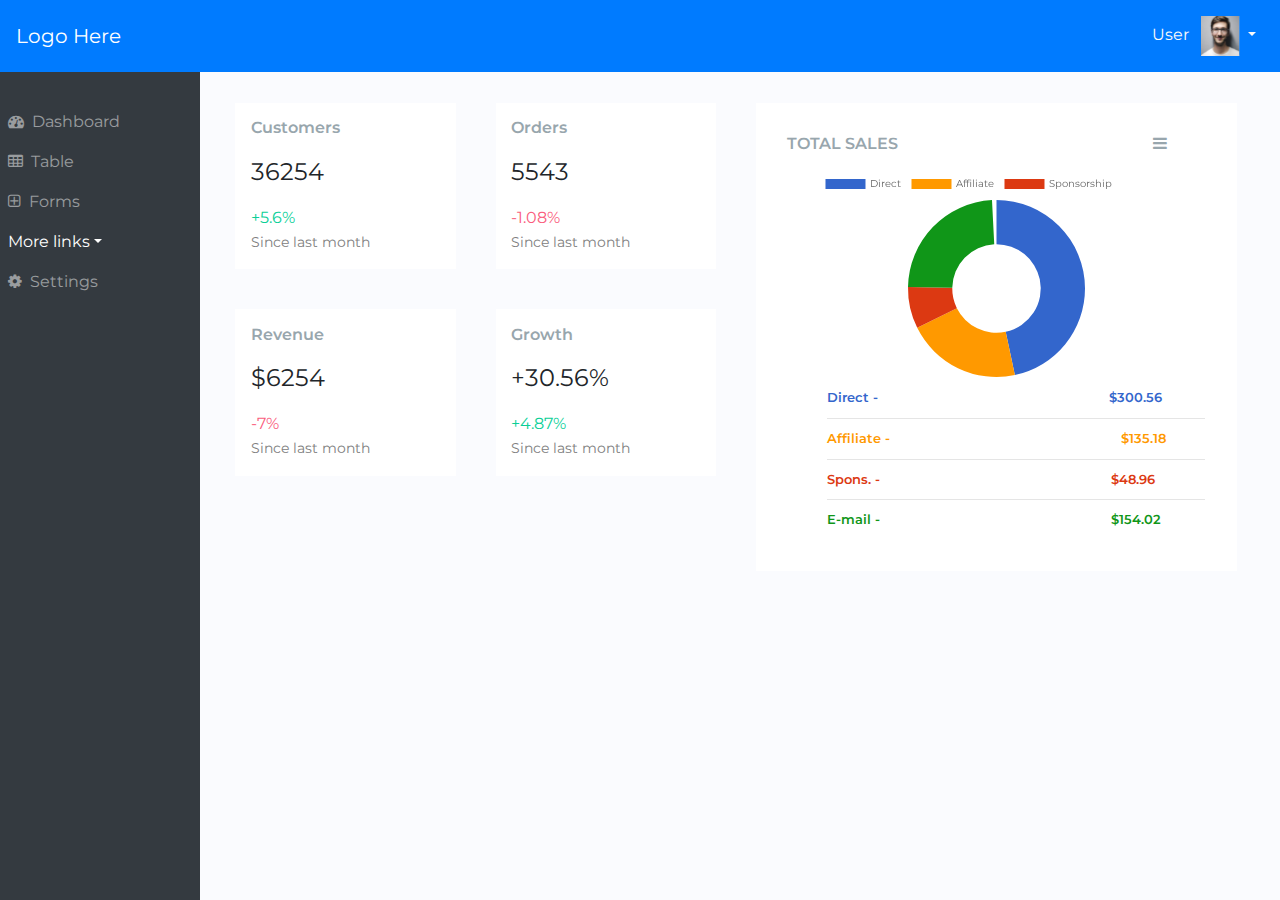
<file: index.html>
<!DOCTYPE html>
<html lang="en">
<head>
    <meta charset="UTF-8">
    <meta name="viewport" content="width=device-width, initial-scale=1.0">
    <title>Dashboard</title>
    <link href="//netdna.bootstrapcdn.com/font-awesome/4.1.0/css/font-awesome.min.css" rel="stylesheet" />
    <link rel="stylesheet" href="assets/bootstrap.css">
    
    <link rel="stylesheet" href="assets/flag-icons.css">
    <link rel="stylesheet" href="assets/custom/style.css" />
    <link rel="preconnect" href="https://fonts.gstatic.com" />
    <link href="https://fonts.googleapis.com/css2?family=Montserrat&display=swap" rel="stylesheet" />
    
    
</head>
<body>
    <nav class="navbar navbar-expand-lg navbar-dark bg-primary  fixed-top">
        <a class="navbar-brand" href="#">Logo Here</a>
        <button class="navbar-toggler" type="button" data-toggle="collapse" data-target="#navbarSupportedContent" aria-controls="navbarSupportedContent" aria-expanded="false" aria-label="Toggle navigation">
                      <span class="navbar-toggler-icon"></span>
                  </button>
      
        <div class="collapse navbar-collapse" id="navbarSupportedContent">
          <ul class="navbar-nav mr-auto flex-column vertical-nav bg-dark ">
            <li class="nav-item">
              <a class="nav-link" href="index.html"><i class="fa fa-tachometer mr-2" aria-hidden="true"></i>Dashboard  <span></span></a> 
            </li>
            <li class="nav-item">
              <a class="nav-link" href="./table.html"><i class="fa fa-table mr-2" aria-hidden="true"></i>Table   </a>
            </li>
            <li class="nav-item">
              <a class="nav-link" href="form.html"><i class="fa fa-plus-square-o mr-2" aria-hidden="true"></i>Forms </a>
            </li>
            </li>
            <li class="nav-item">
              <div class="dropdown show">
                <a class="nav-link dropdown-toggle" href="index.html" id="dropdownMenuLink" data-toggle="dropdown" aria-haspopup="true" aria-expanded="false">More links</a>
                <div class="dropdown-menu" aria-labelledby="dropdownMenuLink">
                  <a class="dropdown-item" href="#">Action</a>
                  <a class="dropdown-item" href="#">Another action</a>
                  <a class="dropdown-item" href="#">Something else here</a>
                </div>
              </div>
            </li>
            <li class="nav-item">
              <a class="nav-link" href="#"><i class="fa fa-cog mr-2" aria-hidden="true"></i>Settings </a>
            </li>
          </ul>
          <ul class="navbar-nav ml-auto">
            
          
            <li class="nav-item dropdown">
              <a class="nav-link dropdown-toggle text-light" href="#" id="navbarDropdown" role="button" data-toggle="dropdown" aria-haspopup="true" aria-expanded="false">
                              User <img src="assets/images/img.svg" class="ml-2" alt="">
                              </a>
              <div class="dropdown-menu" aria-labelledby="navbarDropdown">
                <a class="dropdown-item" href="#">Action</a>
                <div class="dropdown-divider"></div>
                <a class="dropdown-item" href="#">Log Out</a>
              </div>
            </li>
          </ul>
      
        </div>
     </nav>
      <div class="content">
        <h6 class="sub" style="color: #6c757d">Dashboard</h6>
        <div class="row">
          <div class=" col-lg-6 col-sm-12">
            <div class="row">
              <div class="col con">
                <h6 class="sub">Customers</h6>
                <p></p>
                <p></p>
                <div class="orders">36254</div>
                <p></p>
                <p></p>
                <div class="inc">+5.6%</div>
                <span class="info">Since last month</span>
              </div>
              <div class="col con">
                <h6 class="sub">Orders</h6>
                <p></p>
                <p></p>
                <div class="orders">5543</div>
                <p></p>
                <p></p>
                <div class="dec">-1.08%</div>
                <span class="info">Since last month</span>
              </div>
            </div>
            <div class="row">
              <div class="col con">
                <h6 class="sub">Revenue</h6>
                <p></p>
                <p></p>
                <div class="orders">$6254</div>
                <p></p>
                <p></p>
                <div class="dec">-7%</div>
                <span class="info">Since last month</span>
              </div>
              <div class="col con">
                <h6 class="sub">Growth</h6>
                <p></p>
                <p></p>
                <div class="orders">+30.56%</div>
                <p></p>
                <p></p>
                <div class="inc">+4.87%</div>
                <span class="info">Since last month</span>
              </div>
            </div>
          </div>
         
          <div class="col con">
            <h6 class="sub mb-3">TOTAL SALES <i class="fa fa-bars dots" aria-hidden="true"></i></h6>
            <canvas id="myChart"></canvas>            
            <p></p>
            <ul class="list">
              <li id="d">Direct - <span class="value">$300.56</span></li>
              <hr />
              <li id="a">Affiliate - <span class="value">$135.18</span></li>
              <hr />
              <li id="s">Spons. - <span class="value">$48.96</span></li>
              <hr />
              <li id="e">E-mail - <span class="value">$154.02</span></li>
            </ul>
          </div>
          
        </div>
      </div>
      <script type="text/javascript" src="assets/chart.js"></script>
      <script src="assets/jquery.js"></script>
      <script src="assets/popper.js"></script>
      <script src="assets/bootstrap.js"></script>
      <script src="assets/npm-charts.js"></script>
      <script src="assets/custom/main.js"></script>   
   </body>
</html>
</file>
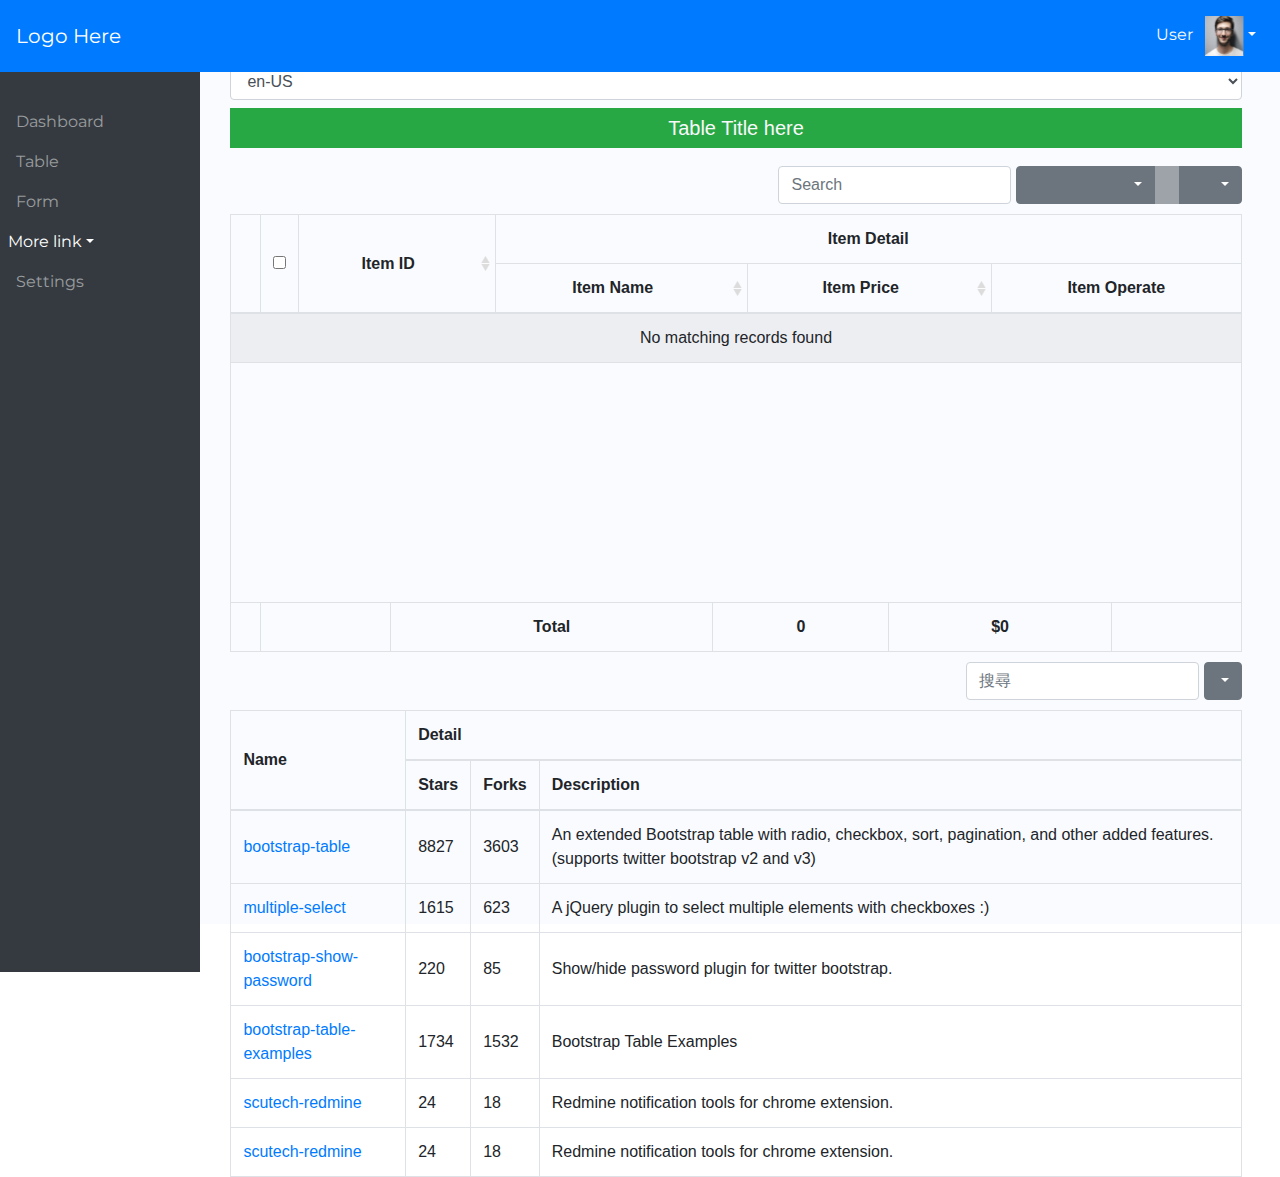
<file: table.html>
<!DOCTYPE html>
<html lang="en">
  <head>
    <meta charset="utf-8" />
    <meta name="viewport" content="width=device-width, initial-scale=1, shrink-to-fit=no" />
    <title>Data Table</title>
    <link rel="stylesheet" href="assets/bootstrap43.css" />
    <link rel="stylesheet" href="assets/flag-icons.css" />
    <link rel="stylesheet" href="assets/bootstrap-table.css" />
    <link rel="stylesheet" href="assets/bt-editable.css" />
    <link rel="stylesheet" href="assets/resizable-column.css" />
    <link rel="stylesheet" href="https://use.fontawesome.com/releases/v5.6.3/css/all.css" integrity="sha384-UHRtZLI+pbxtHCWp1t77Bi1L4ZtiqrqD80Kn4Z8NTSRyMA2Fd33n5dQ8lWUE00s/" crossorigin="anonymous" />
    <link rel="preconnect" href="https://fonts.gstatic.com" />
    <link href="https://fonts.googleapis.com/css2?family=Montserrat&display=swap" rel="stylesheet" />
    <link rel="stylesheet" href="assets/custom/table.css" />
  </head>
  <body>
    <nav class="navbar navbar-expand-lg navbar-dark bg-primary fixed-top">
      <a class="navbar-brand" href="#">Logo Here</a>
      <button class="navbar-toggler" type="button" data-toggle="collapse" data-target="#navbarSupportedContent" aria-controls="navbarSupportedContent" aria-expanded="false" aria-label="Toggle navigation">
        <span class="navbar-toggler-icon"></span>
      </button>

      <div class="collapse navbar-collapse" id="navbarSupportedContent">
        <ul class="navbar-nav mr-auto flex-column vertical-nav bg-dark">
          <li class="nav-item">
            <a class="nav-link" href="index.html"> <i class="fas fa-tachometer-alt mr-2"></i>Dashboard</a>
          </li>
          <li class="nav-item">
            <a class="nav-link" href="table.html"> <i class="fa fa-table mr-2" aria-hidden="true"></i>Table</a>
          </li>
          <li class="nav-item">
            <a class="nav-link" href="form.html"> <i class="fas fa-plus-square mr-2"></i>Form</a>
          </li>
          <li class="nav-item">
            <div class="dropdown show">
              <a class="nav-link dropdown-toggle" href="index.html" id="dropdownMenuLink" data-toggle="dropdown" aria-haspopup="true" aria-expanded="false">More link</a>
              <div class="dropdown-menu" aria-labelledby="dropdownMenuLink">
                <a class="dropdown-item" href="#">Action</a>
                <a class="dropdown-item" href="#">Another action</a>
                <a class="dropdown-item" href="#">Something else here</a>
              </div>
            </div>
          </li>
          <li class="nav-item">
            <a class="nav-link" href="#"> <i class="fa fa-cog mr-2" aria-hidden="true"></i>Settings</a>
          </li>
        </ul>
        <ul class="navbar-nav ml-auto">
          <li class="nav-item dropdown">
            <a class="nav-link dropdown-toggle text-light" href="#" id="navbarDropdown" role="button" data-toggle="dropdown" aria-haspopup="true" aria-expanded="false"> User <img src="assets/images/img.svg" alt="" class="ml-2" /></a>
            <div class="dropdown-menu" aria-labelledby="navbarDropdown">
              <a class="dropdown-item" href="#">Action</a>
              <div class="dropdown-divider"></div>
              <a class="dropdown-item" href="#">Log Out</a>
            </div>
          </li>
        </ul>
      </div>
    </nav>

    <div class="tables-content mt-4">
      <div class="select tview">
        <select class="form-control" id="locale">
          <option value="af-ZA">af-ZA</option>
          <option value="ar-SA">ar-SA</option>
          <option value="ca-ES">ca-ES</option>
          <option value="cs-CZ">cs-CZ</option>
          <option value="da-DK">da-DK</option>
          <option value="de-DE">de-DE</option>
          <option value="el-GR">el-GR</option>
          <option value="en-US" selected>en-US</option>
          <option value="es-AR">es-AR</option>
          <option value="es-CL">es-CL</option>
          <option value="es-CR">es-CR</option>
          <option value="es-ES">es-ES</option>
          <option value="es-MX">es-MX</option>
          <option value="es-NI">es-NI</option>
          <option value="es-SP">es-SP</option>
          <option value="et-EE">et-EE</option>
          <option value="eu-EU">eu-EU</option>
          <option value="fa-IR">fa-IR</option>
          <option value="fi-FI">fi-FI</option>
          <option value="fr-BE">fr-BE</option>
          <option value="fr-FR">fr-FR</option>
          <option value="he-IL">he-IL</option>
          <option value="hr-HR">hr-HR</option>
          <option value="hu-HU">hu-HU</option>
          <option value="id-ID">id-ID</option>
          <option value="it-IT">it-IT</option>
          <option value="ja-JP">ja-JP</option>
          <option value="ka-GE">ka-GE</option>
          <option value="ko-KR">ko-KR</option>
          <option value="ms-MY">ms-MY</option>
          <option value="nb-NO">nb-NO</option>
          <option value="nl-NL">nl-NL</option>
          <option value="pl-PL">pl-PL</option>
          <option value="pt-BR">pt-BR</option>
          <option value="pt-PT">pt-PT</option>
          <option value="ro-RO">ro-RO</option>
          <option value="ru-RU">ru-RU</option>
          <option value="sk-SK">sk-SK</option>
          <option value="sv-SE">sv-SE</option>
          <option value="th-TH">th-TH</option>
          <option value="tr-TR">tr-TR</option>
          <option value="uk-UA">uk-UA</option>
          <option value="ur-PK">ur-PK</option>
          <option value="uz-Latn-UZ">uz-Latn-UZ</option>
          <option value="vi-VN">vi-VN</option>
          <option value="zh-CN">zh-CN</option>
          <option value="zh-TW">zh-TW</option>
        </select>
      </div>

      <h5 class="p-2 bg-success text-light mt-2 text-center">Table Title here</h5>

      <table id="table" class="table-striped" data-toolbar="#toolbar" data-search="true" data-show-refresh="true" data-show-toggle="true" data-show-fullscreen="true" data-show-columns="true" data-show-copy-rows="true" data-show-columns-toggle-all="true" data-detail-view="true" data-show-export="true" data-editable="true" data-show-print="true" data-click-to-select="true" data-detail-formatter="detailFormatter" data-minimum-count-columns="2" data-show-pagination-switch="true" data-pagination="true" data-resizable="true" data-id-field="id" data-page-list="[10, 25, 50, 100, all]" data-show-footer="true" data-side-pagination="server" data-url="https://examples.wenzhixin.net.cn/examples/bootstrap_table/data" data-response-handler="responseHandler"></table>

      <table data-toggle="table" data-search="true" data-show-columns="true">
        <thead>
          <tr class="tr-class-1">
            <th data-field="name" rowspan="2" data-valign="middle">Name</th>
            <th colspan="3">Detail</th>
          </tr>
          <tr class="tr-class-2">
            <th data-field="star">Stars</th>
            <th data-field="forks">Forks</th>
            <th data-field="description">Description</th>
          </tr>
        </thead>
        <tbody>
          <tr id="tr-id-1" class="tr-class-1" data-title="bootstrap table" data-object='{"key": "value"}'>
            <td id="td-id-1" class="td-class-1" data-title="bootstrap table">
              <a href="https://github.com/wenzhixin/bootstrap-table" target="_blank">bootstrap-table</a>
            </td>
            <td data-value="526">8827</td>
            <td data-text="122">3603</td>
            <td data-i18n="Description">An extended Bootstrap table with radio, checkbox, sort, pagination, and other added features. (supports twitter bootstrap v2 and v3)</td>
          </tr>
          <tr id="tr-id-2" class="tr-class-2">
            <td id="td-id-2" class="td-class-2">
              <a href="https://github.com/wenzhixin/multiple-select" target="_blank">multiple-select</a>
            </td>
            <td>1615</td>
            <td>623</td>
            <td>A jQuery plugin to select multiple elements with checkboxes :)</td>
          </tr>
          <tr id="tr-id-3" class="tr-class-3">
            <td id="td-id-3" class="td-class-3">
              <a href="https://github.com/wenzhixin/bootstrap-show-password" target="_blank">bootstrap-show-password</a>
            </td>
            <td>220</td>
            <td>85</td>
            <td>Show/hide password plugin for twitter bootstrap.</td>
          </tr>
          <tr id="tr-id-4" class="tr-class-4">
            <td id="td-id-4" class="td-class-4">
              <a href="https://github.com/wenzhixin/bootstrap-table-examples" target="_blank">bootstrap-table-examples</a>
            </td>
            <td>1734</td>
            <td>1532</td>
            <td>Bootstrap Table Examples</td>
          </tr>
          <tr id="tr-id-5" class="tr-class-5">
            <td id="td-id-5" class="td-class-5">
              <a href="https://github.com/wenzhixin/scutech-redmine" target="_blank">scutech-redmine</a>
            </td>

            <td>24</td>
            <td>18</td>
            <td>Redmine notification tools for chrome extension.</td>
          </tr>
          <tr id="tr-id-5" class="tr-class-5">
            <td id="td-id-5" class="td-class-5">
              <a href="https://github.com/wenzhixin/scutech-redmine" target="_blank">scutech-redmine</a>
            </td>

            <td>24</td>
            <td>18</td>
            <td>Redmine notification tools for chrome extension.</td>
          </tr>
        </tbody>
      </table>
    </div>

    <script src="assets/jquerymin.js"></script>

    <!-- <script src="https://cdnjs.cloudflare.com/ajax/libs/jquery/3.5.1/jquery.min.js" integrity="sha512-bLT0Qm9VnAYZDflyKcBaQ2gg0hSYNQrJ8RilYldYQ1FxQYoCLtUjuuRuZo+fjqhx/qtq/1itJ0C2ejDxltZVFg==" crossorigin="anonymous"></script> -->
    <!-- <script src="https://cdnjs.cloudflare.com/ajax/libs/popper.js/1.14.7/umd/popper.min.js" integrity="sha384-UO2eT0CpHqdSJQ6hJty5KVphtPhzWj9WO1clHTMGa3JDZwrnQq4sF86dIHNDz0W1" crossorigin="anonymous"></script> -->
    <script src="assets/popper14.js"></script>
    <script src="assets/bootstrap43.js"></script>
    <!-- <script src="https://stackpath.bootstrapcdn.com/bootstrap/4.3.1/js/bootstrap.min.js" integrity="sha384-JjSmVgyd0p3pXB1rRibZUAYoIIy6OrQ6VrjIEaFf/nJGzIxFDsf4x0xIM+B07jRM" crossorigin="anonymous"></script> -->
    <script src="assets/bt-editable.js"></script>
    <!-- <script src="https://cdn.jsdelivr.net/gh/Talv/x-editable@develop/dist/bootstrap4-editable/js/bootstrap-editable.min.js"></script> -->
    <script src="assets/bt-table.js"></script>
    <script src="assets/export-table.js"></script>
    <script src="assets/table-locale.js"></script>
    <script src="assets/resizable-column.js"></script>
    <script src="assets/export-ext.js"></script>
    <script src="assets/print-ext.js"></script>
    <script src="assets/res-ext.js"></script>
    <script src="assets/edit-ext.js"></script>
    <script src="assets/copy-ext.js"></script>
    <!-- <script src="https://unpkg.com/bootstrap-table@1.18.1/dist/bootstrap-table.min.js"></script> -->
    <!-- <script src="https://unpkg.com/tableexport.jquery.plugin/tableExport.min.js"></script> -->
    <!-- <script src="https://unpkg.com/bootstrap-table@1.18.1/dist/bootstrap-table.min.js"></script> -->
    <!-- <script src="https://unpkg.com/bootstrap-table@1.18.1/dist/bootstrap-table-locale-all.min.js"></script> -->
    <!-- <script src="https://unpkg.com/jquery-resizable-columns@0.2.3/dist/jquery.resizableColumns.min.js"></script> -->
    <!-- <script src="https://unpkg.com/bootstrap-table@1.18.1/dist/extensions/export/bootstrap-table-export.min.js"></script> -->
    <!-- <script src="https://unpkg.com/bootstrap-table@1.18.1/dist/extensions/print/bootstrap-table-print.min.js"></script> -->
    <!-- <script src="https://unpkg.com/bootstrap-table@1.18.1/dist/extensions/resizable/bootstrap-table-resizable.min.js"></script> -->
    <!-- <script src="https://unpkg.com/bootstrap-table@1.15.4/dist/extensions/editable/bootstrap-table-editable.min.js"></script> -->
    <!-- <script src="https://unpkg.com/bootstrap-table@1.18.1/dist/extensions/copy-rows/bootstrap-table-copy-rows.min.js"></script> -->
    <script src="assets/custom/table.js"></script>
  </body>
</html>
</file>
<file: assets/flag-icons.css>
.flag-icon-background {
  background-size: contain;
  background-position: 50%;
  background-repeat: no-repeat;
}
.flag-icon {
  background-size: contain;
  background-position: 50%;
  background-repeat: no-repeat;
  position: relative;
  display: inline-block;
  width: 1.33333333em;
  line-height: 1em;
}
.flag-icon:before {
  content: "\00a0";
}
.flag-icon.flag-icon-squared {
  width: 1em;
}
.flag-icon-ad {
  background-image: url(../flags/4x3/ad.svg);
}
.flag-icon-ad.flag-icon-squared {
  background-image: url(../flags/1x1/ad.svg);
}
.flag-icon-ae {
  background-image: url(../flags/4x3/ae.svg);
}
.flag-icon-ae.flag-icon-squared {
  background-image: url(../flags/1x1/ae.svg);
}
.flag-icon-af {
  background-image: url(../flags/4x3/af.svg);
}
.flag-icon-af.flag-icon-squared {
  background-image: url(../flags/1x1/af.svg);
}
.flag-icon-ag {
  background-image: url(../flags/4x3/ag.svg);
}
.flag-icon-ag.flag-icon-squared {
  background-image: url(../flags/1x1/ag.svg);
}
.flag-icon-ai {
  background-image: url(../flags/4x3/ai.svg);
}
.flag-icon-ai.flag-icon-squared {
  background-image: url(../flags/1x1/ai.svg);
}
.flag-icon-al {
  background-image: url(../flags/4x3/al.svg);
}
.flag-icon-al.flag-icon-squared {
  background-image: url(../flags/1x1/al.svg);
}
.flag-icon-am {
  background-image: url(../flags/4x3/am.svg);
}
.flag-icon-am.flag-icon-squared {
  background-image: url(../flags/1x1/am.svg);
}
.flag-icon-ao {
  background-image: url(../flags/4x3/ao.svg);
}
.flag-icon-ao.flag-icon-squared {
  background-image: url(../flags/1x1/ao.svg);
}
.flag-icon-aq {
  background-image: url(../flags/4x3/aq.svg);
}
.flag-icon-aq.flag-icon-squared {
  background-image: url(../flags/1x1/aq.svg);
}
.flag-icon-ar {
  background-image: url(../flags/4x3/ar.svg);
}
.flag-icon-ar.flag-icon-squared {
  background-image: url(../flags/1x1/ar.svg);
}
.flag-icon-as {
  background-image: url(../flags/4x3/as.svg);
}
.flag-icon-as.flag-icon-squared {
  background-image: url(../flags/1x1/as.svg);
}
.flag-icon-at {
  background-image: url(../flags/4x3/at.svg);
}
.flag-icon-at.flag-icon-squared {
  background-image: url(../flags/1x1/at.svg);
}
.flag-icon-au {
  background-image: url(../flags/4x3/au.svg);
}
.flag-icon-au.flag-icon-squared {
  background-image: url(../flags/1x1/au.svg);
}
.flag-icon-aw {
  background-image: url(../flags/4x3/aw.svg);
}
.flag-icon-aw.flag-icon-squared {
  background-image: url(../flags/1x1/aw.svg);
}
.flag-icon-ax {
  background-image: url(../flags/4x3/ax.svg);
}
.flag-icon-ax.flag-icon-squared {
  background-image: url(../flags/1x1/ax.svg);
}
.flag-icon-az {
  background-image: url(../flags/4x3/az.svg);
}
.flag-icon-az.flag-icon-squared {
  background-image: url(../flags/1x1/az.svg);
}
.flag-icon-ba {
  background-image: url(../flags/4x3/ba.svg);
}
.flag-icon-ba.flag-icon-squared {
  background-image: url(../flags/1x1/ba.svg);
}
.flag-icon-bb {
  background-image: url(../flags/4x3/bb.svg);
}
.flag-icon-bb.flag-icon-squared {
  background-image: url(../flags/1x1/bb.svg);
}
.flag-icon-bd {
  background-image: url(../flags/4x3/bd.svg);
}
.flag-icon-bd.flag-icon-squared {
  background-image: url(../flags/1x1/bd.svg);
}
.flag-icon-be {
  background-image: url(../flags/4x3/be.svg);
}
.flag-icon-be.flag-icon-squared {
  background-image: url(../flags/1x1/be.svg);
}
.flag-icon-bf {
  background-image: url(../flags/4x3/bf.svg);
}
.flag-icon-bf.flag-icon-squared {
  background-image: url(../flags/1x1/bf.svg);
}
.flag-icon-bg {
  background-image: url(../flags/4x3/bg.svg);
}
.flag-icon-bg.flag-icon-squared {
  background-image: url(../flags/1x1/bg.svg);
}
.flag-icon-bh {
  background-image: url(../flags/4x3/bh.svg);
}
.flag-icon-bh.flag-icon-squared {
  background-image: url(../flags/1x1/bh.svg);
}
.flag-icon-bi {
  background-image: url(../flags/4x3/bi.svg);
}
.flag-icon-bi.flag-icon-squared {
  background-image: url(../flags/1x1/bi.svg);
}
.flag-icon-bj {
  background-image: url(../flags/4x3/bj.svg);
}
.flag-icon-bj.flag-icon-squared {
  background-image: url(../flags/1x1/bj.svg);
}
.flag-icon-bl {
  background-image: url(../flags/4x3/bl.svg);
}
.flag-icon-bl.flag-icon-squared {
  background-image: url(../flags/1x1/bl.svg);
}
.flag-icon-bm {
  background-image: url(../flags/4x3/bm.svg);
}
.flag-icon-bm.flag-icon-squared {
  background-image: url(../flags/1x1/bm.svg);
}
.flag-icon-bn {
  background-image: url(../flags/4x3/bn.svg);
}
.flag-icon-bn.flag-icon-squared {
  background-image: url(../flags/1x1/bn.svg);
}
.flag-icon-bo {
  background-image: url(../flags/4x3/bo.svg);
}
.flag-icon-bo.flag-icon-squared {
  background-image: url(../flags/1x1/bo.svg);
}
.flag-icon-bq {
  background-image: url(../flags/4x3/bq.svg);
}
.flag-icon-bq.flag-icon-squared {
  background-image: url(../flags/1x1/bq.svg);
}
.flag-icon-br {
  background-image: url(../flags/4x3/br.svg);
}
.flag-icon-br.flag-icon-squared {
  background-image: url(../flags/1x1/br.svg);
}
.flag-icon-bs {
  background-image: url(../flags/4x3/bs.svg);
}
.flag-icon-bs.flag-icon-squared {
  background-image: url(../flags/1x1/bs.svg);
}
.flag-icon-bt {
  background-image: url(../flags/4x3/bt.svg);
}
.flag-icon-bt.flag-icon-squared {
  background-image: url(../flags/1x1/bt.svg);
}
.flag-icon-bv {
  background-image: url(../flags/4x3/bv.svg);
}
.flag-icon-bv.flag-icon-squared {
  background-image: url(../flags/1x1/bv.svg);
}
.flag-icon-bw {
  background-image: url(../flags/4x3/bw.svg);
}
.flag-icon-bw.flag-icon-squared {
  background-image: url(../flags/1x1/bw.svg);
}
.flag-icon-by {
  background-image: url(../flags/4x3/by.svg);
}
.flag-icon-by.flag-icon-squared {
  background-image: url(../flags/1x1/by.svg);
}
.flag-icon-bz {
  background-image: url(../flags/4x3/bz.svg);
}
.flag-icon-bz.flag-icon-squared {
  background-image: url(../flags/1x1/bz.svg);
}
.flag-icon-ca {
  background-image: url(../flags/4x3/ca.svg);
}
.flag-icon-ca.flag-icon-squared {
  background-image: url(../flags/1x1/ca.svg);
}
.flag-icon-cc {
  background-image: url(../flags/4x3/cc.svg);
}
.flag-icon-cc.flag-icon-squared {
  background-image: url(../flags/1x1/cc.svg);
}
.flag-icon-cd {
  background-image: url(../flags/4x3/cd.svg);
}
.flag-icon-cd.flag-icon-squared {
  background-image: url(../flags/1x1/cd.svg);
}
.flag-icon-cf {
  background-image: url(../flags/4x3/cf.svg);
}
.flag-icon-cf.flag-icon-squared {
  background-image: url(../flags/1x1/cf.svg);
}
.flag-icon-cg {
  background-image: url(../flags/4x3/cg.svg);
}
.flag-icon-cg.flag-icon-squared {
  background-image: url(../flags/1x1/cg.svg);
}
.flag-icon-ch {
  background-image: url(../flags/4x3/ch.svg);
}
.flag-icon-ch.flag-icon-squared {
  background-image: url(../flags/1x1/ch.svg);
}
.flag-icon-ci {
  background-image: url(../flags/4x3/ci.svg);
}
.flag-icon-ci.flag-icon-squared {
  background-image: url(../flags/1x1/ci.svg);
}
.flag-icon-ck {
  background-image: url(../flags/4x3/ck.svg);
}
.flag-icon-ck.flag-icon-squared {
  background-image: url(../flags/1x1/ck.svg);
}
.flag-icon-cl {
  background-image: url(../flags/4x3/cl.svg);
}
.flag-icon-cl.flag-icon-squared {
  background-image: url(../flags/1x1/cl.svg);
}
.flag-icon-cm {
  background-image: url(../flags/4x3/cm.svg);
}
.flag-icon-cm.flag-icon-squared {
  background-image: url(../flags/1x1/cm.svg);
}
.flag-icon-cn {
  background-image: url(../flags/4x3/cn.svg);
}
.flag-icon-cn.flag-icon-squared {
  background-image: url(../flags/1x1/cn.svg);
}
.flag-icon-co {
  background-image: url(../flags/4x3/co.svg);
}
.flag-icon-co.flag-icon-squared {
  background-image: url(../flags/1x1/co.svg);
}
.flag-icon-cr {
  background-image: url(../flags/4x3/cr.svg);
}
.flag-icon-cr.flag-icon-squared {
  background-image: url(../flags/1x1/cr.svg);
}
.flag-icon-cu {
  background-image: url(../flags/4x3/cu.svg);
}
.flag-icon-cu.flag-icon-squared {
  background-image: url(../flags/1x1/cu.svg);
}
.flag-icon-cv {
  background-image: url(../flags/4x3/cv.svg);
}
.flag-icon-cv.flag-icon-squared {
  background-image: url(../flags/1x1/cv.svg);
}
.flag-icon-cw {
  background-image: url(../flags/4x3/cw.svg);
}
.flag-icon-cw.flag-icon-squared {
  background-image: url(../flags/1x1/cw.svg);
}
.flag-icon-cx {
  background-image: url(../flags/4x3/cx.svg);
}
.flag-icon-cx.flag-icon-squared {
  background-image: url(../flags/1x1/cx.svg);
}
.flag-icon-cy {
  background-image: url(../flags/4x3/cy.svg);
}
.flag-icon-cy.flag-icon-squared {
  background-image: url(../flags/1x1/cy.svg);
}
.flag-icon-cz {
  background-image: url(../flags/4x3/cz.svg);
}
.flag-icon-cz.flag-icon-squared {
  background-image: url(../flags/1x1/cz.svg);
}
.flag-icon-de {
  background-image: url(../flags/4x3/de.svg);
}
.flag-icon-de.flag-icon-squared {
  background-image: url(../flags/1x1/de.svg);
}
.flag-icon-dj {
  background-image: url(../flags/4x3/dj.svg);
}
.flag-icon-dj.flag-icon-squared {
  background-image: url(../flags/1x1/dj.svg);
}
.flag-icon-dk {
  background-image: url(../flags/4x3/dk.svg);
}
.flag-icon-dk.flag-icon-squared {
  background-image: url(../flags/1x1/dk.svg);
}
.flag-icon-dm {
  background-image: url(../flags/4x3/dm.svg);
}
.flag-icon-dm.flag-icon-squared {
  background-image: url(../flags/1x1/dm.svg);
}
.flag-icon-do {
  background-image: url(../flags/4x3/do.svg);
}
.flag-icon-do.flag-icon-squared {
  background-image: url(../flags/1x1/do.svg);
}
.flag-icon-dz {
  background-image: url(../flags/4x3/dz.svg);
}
.flag-icon-dz.flag-icon-squared {
  background-image: url(../flags/1x1/dz.svg);
}
.flag-icon-ec {
  background-image: url(../flags/4x3/ec.svg);
}
.flag-icon-ec.flag-icon-squared {
  background-image: url(../flags/1x1/ec.svg);
}
.flag-icon-ee {
  background-image: url(../flags/4x3/ee.svg);
}
.flag-icon-ee.flag-icon-squared {
  background-image: url(../flags/1x1/ee.svg);
}
.flag-icon-eg {
  background-image: url(../flags/4x3/eg.svg);
}
.flag-icon-eg.flag-icon-squared {
  background-image: url(../flags/1x1/eg.svg);
}
.flag-icon-eh {
  background-image: url(../flags/4x3/eh.svg);
}
.flag-icon-eh.flag-icon-squared {
  background-image: url(../flags/1x1/eh.svg);
}
.flag-icon-er {
  background-image: url(../flags/4x3/er.svg);
}
.flag-icon-er.flag-icon-squared {
  background-image: url(../flags/1x1/er.svg);
}
.flag-icon-es {
  background-image: url(../flags/4x3/es.svg);
}
.flag-icon-es.flag-icon-squared {
  background-image: url(../flags/1x1/es.svg);
}
.flag-icon-et {
  background-image: url(../flags/4x3/et.svg);
}
.flag-icon-et.flag-icon-squared {
  background-image: url(../flags/1x1/et.svg);
}
.flag-icon-fi {
  background-image: url(../flags/4x3/fi.svg);
}
.flag-icon-fi.flag-icon-squared {
  background-image: url(../flags/1x1/fi.svg);
}
.flag-icon-fj {
  background-image: url(../flags/4x3/fj.svg);
}
.flag-icon-fj.flag-icon-squared {
  background-image: url(../flags/1x1/fj.svg);
}
.flag-icon-fk {
  background-image: url(../flags/4x3/fk.svg);
}
.flag-icon-fk.flag-icon-squared {
  background-image: url(../flags/1x1/fk.svg);
}
.flag-icon-fm {
  background-image: url(../flags/4x3/fm.svg);
}
.flag-icon-fm.flag-icon-squared {
  background-image: url(../flags/1x1/fm.svg);
}
.flag-icon-fo {
  background-image: url(../flags/4x3/fo.svg);
}
.flag-icon-fo.flag-icon-squared {
  background-image: url(../flags/1x1/fo.svg);
}
.flag-icon-fr {
  background-image: url(../flags/4x3/fr.svg);
}
.flag-icon-fr.flag-icon-squared {
  background-image: url(../flags/1x1/fr.svg);
}
.flag-icon-ga {
  background-image: url(../flags/4x3/ga.svg);
}
.flag-icon-ga.flag-icon-squared {
  background-image: url(../flags/1x1/ga.svg);
}
.flag-icon-gb {
  background-image: url(../flags/4x3/gb.svg);
}
.flag-icon-gb.flag-icon-squared {
  background-image: url(../flags/1x1/gb.svg);
}
.flag-icon-gd {
  background-image: url(../flags/4x3/gd.svg);
}
.flag-icon-gd.flag-icon-squared {
  background-image: url(../flags/1x1/gd.svg);
}
.flag-icon-ge {
  background-image: url(../flags/4x3/ge.svg);
}
.flag-icon-ge.flag-icon-squared {
  background-image: url(../flags/1x1/ge.svg);
}
.flag-icon-gf {
  background-image: url(../flags/4x3/gf.svg);
}
.flag-icon-gf.flag-icon-squared {
  background-image: url(../flags/1x1/gf.svg);
}
.flag-icon-gg {
  background-image: url(../flags/4x3/gg.svg);
}
.flag-icon-gg.flag-icon-squared {
  background-image: url(../flags/1x1/gg.svg);
}
.flag-icon-gh {
  background-image: url(../flags/4x3/gh.svg);
}
.flag-icon-gh.flag-icon-squared {
  background-image: url(../flags/1x1/gh.svg);
}
.flag-icon-gi {
  background-image: url(../flags/4x3/gi.svg);
}
.flag-icon-gi.flag-icon-squared {
  background-image: url(../flags/1x1/gi.svg);
}
.flag-icon-gl {
  background-image: url(../flags/4x3/gl.svg);
}
.flag-icon-gl.flag-icon-squared {
  background-image: url(../flags/1x1/gl.svg);
}
.flag-icon-gm {
  background-image: url(../flags/4x3/gm.svg);
}
.flag-icon-gm.flag-icon-squared {
  background-image: url(../flags/1x1/gm.svg);
}
.flag-icon-gn {
  background-image: url(../flags/4x3/gn.svg);
}
.flag-icon-gn.flag-icon-squared {
  background-image: url(../flags/1x1/gn.svg);
}
.flag-icon-gp {
  background-image: url(../flags/4x3/gp.svg);
}
.flag-icon-gp.flag-icon-squared {
  background-image: url(../flags/1x1/gp.svg);
}
.flag-icon-gq {
  background-image: url(../flags/4x3/gq.svg);
}
.flag-icon-gq.flag-icon-squared {
  background-image: url(../flags/1x1/gq.svg);
}
.flag-icon-gr {
  background-image: url(../flags/4x3/gr.svg);
}
.flag-icon-gr.flag-icon-squared {
  background-image: url(../flags/1x1/gr.svg);
}
.flag-icon-gs {
  background-image: url(../flags/4x3/gs.svg);
}
.flag-icon-gs.flag-icon-squared {
  background-image: url(../flags/1x1/gs.svg);
}
.flag-icon-gt {
  background-image: url(../flags/4x3/gt.svg);
}
.flag-icon-gt.flag-icon-squared {
  background-image: url(../flags/1x1/gt.svg);
}
.flag-icon-gu {
  background-image: url(../flags/4x3/gu.svg);
}
.flag-icon-gu.flag-icon-squared {
  background-image: url(../flags/1x1/gu.svg);
}
.flag-icon-gw {
  background-image: url(../flags/4x3/gw.svg);
}
.flag-icon-gw.flag-icon-squared {
  background-image: url(../flags/1x1/gw.svg);
}
.flag-icon-gy {
  background-image: url(../flags/4x3/gy.svg);
}
.flag-icon-gy.flag-icon-squared {
  background-image: url(../flags/1x1/gy.svg);
}
.flag-icon-hk {
  background-image: url(../flags/4x3/hk.svg);
}
.flag-icon-hk.flag-icon-squared {
  background-image: url(../flags/1x1/hk.svg);
}
.flag-icon-hm {
  background-image: url(../flags/4x3/hm.svg);
}
.flag-icon-hm.flag-icon-squared {
  background-image: url(../flags/1x1/hm.svg);
}
.flag-icon-hn {
  background-image: url(../flags/4x3/hn.svg);
}
.flag-icon-hn.flag-icon-squared {
  background-image: url(../flags/1x1/hn.svg);
}
.flag-icon-hr {
  background-image: url(../flags/4x3/hr.svg);
}
.flag-icon-hr.flag-icon-squared {
  background-image: url(../flags/1x1/hr.svg);
}
.flag-icon-ht {
  background-image: url(../flags/4x3/ht.svg);
}
.flag-icon-ht.flag-icon-squared {
  background-image: url(../flags/1x1/ht.svg);
}
.flag-icon-hu {
  background-image: url(../flags/4x3/hu.svg);
}
.flag-icon-hu.flag-icon-squared {
  background-image: url(../flags/1x1/hu.svg);
}
.flag-icon-id {
  background-image: url(../flags/4x3/id.svg);
}
.flag-icon-id.flag-icon-squared {
  background-image: url(../flags/1x1/id.svg);
}
.flag-icon-ie {
  background-image: url(../flags/4x3/ie.svg);
}
.flag-icon-ie.flag-icon-squared {
  background-image: url(../flags/1x1/ie.svg);
}
.flag-icon-il {
  background-image: url(../flags/4x3/il.svg);
}
.flag-icon-il.flag-icon-squared {
  background-image: url(../flags/1x1/il.svg);
}
.flag-icon-im {
  background-image: url(../flags/4x3/im.svg);
}
.flag-icon-im.flag-icon-squared {
  background-image: url(../flags/1x1/im.svg);
}
.flag-icon-in {
  background-image: url(../flags/4x3/in.svg);
}
.flag-icon-in.flag-icon-squared {
  background-image: url(../flags/1x1/in.svg);
}
.flag-icon-io {
  background-image: url(../flags/4x3/io.svg);
}
.flag-icon-io.flag-icon-squared {
  background-image: url(../flags/1x1/io.svg);
}
.flag-icon-iq {
  background-image: url(../flags/4x3/iq.svg);
}
.flag-icon-iq.flag-icon-squared {
  background-image: url(../flags/1x1/iq.svg);
}
.flag-icon-ir {
  background-image: url(../flags/4x3/ir.svg);
}
.flag-icon-ir.flag-icon-squared {
  background-image: url(../flags/1x1/ir.svg);
}
.flag-icon-is {
  background-image: url(../flags/4x3/is.svg);
}
.flag-icon-is.flag-icon-squared {
  background-image: url(../flags/1x1/is.svg);
}
.flag-icon-it {
  background-image: url(../flags/4x3/it.svg);
}
.flag-icon-it.flag-icon-squared {
  background-image: url(../flags/1x1/it.svg);
}
.flag-icon-je {
  background-image: url(../flags/4x3/je.svg);
}
.flag-icon-je.flag-icon-squared {
  background-image: url(../flags/1x1/je.svg);
}
.flag-icon-jm {
  background-image: url(../flags/4x3/jm.svg);
}
.flag-icon-jm.flag-icon-squared {
  background-image: url(../flags/1x1/jm.svg);
}
.flag-icon-jo {
  background-image: url(../flags/4x3/jo.svg);
}
.flag-icon-jo.flag-icon-squared {
  background-image: url(../flags/1x1/jo.svg);
}
.flag-icon-jp {
  background-image: url(../flags/4x3/jp.svg);
}
.flag-icon-jp.flag-icon-squared {
  background-image: url(../flags/1x1/jp.svg);
}
.flag-icon-ke {
  background-image: url(../flags/4x3/ke.svg);
}
.flag-icon-ke.flag-icon-squared {
  background-image: url(../flags/1x1/ke.svg);
}
.flag-icon-kg {
  background-image: url(../flags/4x3/kg.svg);
}
.flag-icon-kg.flag-icon-squared {
  background-image: url(../flags/1x1/kg.svg);
}
.flag-icon-kh {
  background-image: url(../flags/4x3/kh.svg);
}
.flag-icon-kh.flag-icon-squared {
  background-image: url(../flags/1x1/kh.svg);
}
.flag-icon-ki {
  background-image: url(../flags/4x3/ki.svg);
}
.flag-icon-ki.flag-icon-squared {
  background-image: url(../flags/1x1/ki.svg);
}
.flag-icon-km {
  background-image: url(../flags/4x3/km.svg);
}
.flag-icon-km.flag-icon-squared {
  background-image: url(../flags/1x1/km.svg);
}
.flag-icon-kn {
  background-image: url(../flags/4x3/kn.svg);
}
.flag-icon-kn.flag-icon-squared {
  background-image: url(../flags/1x1/kn.svg);
}
.flag-icon-kp {
  background-image: url(../flags/4x3/kp.svg);
}
.flag-icon-kp.flag-icon-squared {
  background-image: url(../flags/1x1/kp.svg);
}
.flag-icon-kr {
  background-image: url(../flags/4x3/kr.svg);
}
.flag-icon-kr.flag-icon-squared {
  background-image: url(../flags/1x1/kr.svg);
}
.flag-icon-kw {
  background-image: url(../flags/4x3/kw.svg);
}
.flag-icon-kw.flag-icon-squared {
  background-image: url(../flags/1x1/kw.svg);
}
.flag-icon-ky {
  background-image: url(../flags/4x3/ky.svg);
}
.flag-icon-ky.flag-icon-squared {
  background-image: url(../flags/1x1/ky.svg);
}
.flag-icon-kz {
  background-image: url(../flags/4x3/kz.svg);
}
.flag-icon-kz.flag-icon-squared {
  background-image: url(../flags/1x1/kz.svg);
}
.flag-icon-la {
  background-image: url(../flags/4x3/la.svg);
}
.flag-icon-la.flag-icon-squared {
  background-image: url(../flags/1x1/la.svg);
}
.flag-icon-lb {
  background-image: url(../flags/4x3/lb.svg);
}
.flag-icon-lb.flag-icon-squared {
  background-image: url(../flags/1x1/lb.svg);
}
.flag-icon-lc {
  background-image: url(../flags/4x3/lc.svg);
}
.flag-icon-lc.flag-icon-squared {
  background-image: url(../flags/1x1/lc.svg);
}
.flag-icon-li {
  background-image: url(../flags/4x3/li.svg);
}
.flag-icon-li.flag-icon-squared {
  background-image: url(../flags/1x1/li.svg);
}
.flag-icon-lk {
  background-image: url(../flags/4x3/lk.svg);
}
.flag-icon-lk.flag-icon-squared {
  background-image: url(../flags/1x1/lk.svg);
}
.flag-icon-lr {
  background-image: url(../flags/4x3/lr.svg);
}
.flag-icon-lr.flag-icon-squared {
  background-image: url(../flags/1x1/lr.svg);
}
.flag-icon-ls {
  background-image: url(../flags/4x3/ls.svg);
}
.flag-icon-ls.flag-icon-squared {
  background-image: url(../flags/1x1/ls.svg);
}
.flag-icon-lt {
  background-image: url(../flags/4x3/lt.svg);
}
.flag-icon-lt.flag-icon-squared {
  background-image: url(../flags/1x1/lt.svg);
}
.flag-icon-lu {
  background-image: url(../flags/4x3/lu.svg);
}
.flag-icon-lu.flag-icon-squared {
  background-image: url(../flags/1x1/lu.svg);
}
.flag-icon-lv {
  background-image: url(../flags/4x3/lv.svg);
}
.flag-icon-lv.flag-icon-squared {
  background-image: url(../flags/1x1/lv.svg);
}
.flag-icon-ly {
  background-image: url(../flags/4x3/ly.svg);
}
.flag-icon-ly.flag-icon-squared {
  background-image: url(../flags/1x1/ly.svg);
}
.flag-icon-ma {
  background-image: url(../flags/4x3/ma.svg);
}
.flag-icon-ma.flag-icon-squared {
  background-image: url(../flags/1x1/ma.svg);
}
.flag-icon-mc {
  background-image: url(../flags/4x3/mc.svg);
}
.flag-icon-mc.flag-icon-squared {
  background-image: url(../flags/1x1/mc.svg);
}
.flag-icon-md {
  background-image: url(../flags/4x3/md.svg);
}
.flag-icon-md.flag-icon-squared {
  background-image: url(../flags/1x1/md.svg);
}
.flag-icon-me {
  background-image: url(../flags/4x3/me.svg);
}
.flag-icon-me.flag-icon-squared {
  background-image: url(../flags/1x1/me.svg);
}
.flag-icon-mf {
  background-image: url(../flags/4x3/mf.svg);
}
.flag-icon-mf.flag-icon-squared {
  background-image: url(../flags/1x1/mf.svg);
}
.flag-icon-mg {
  background-image: url(../flags/4x3/mg.svg);
}
.flag-icon-mg.flag-icon-squared {
  background-image: url(../flags/1x1/mg.svg);
}
.flag-icon-mh {
  background-image: url(../flags/4x3/mh.svg);
}
.flag-icon-mh.flag-icon-squared {
  background-image: url(../flags/1x1/mh.svg);
}
.flag-icon-mk {
  background-image: url(../flags/4x3/mk.svg);
}
.flag-icon-mk.flag-icon-squared {
  background-image: url(../flags/1x1/mk.svg);
}
.flag-icon-ml {
  background-image: url(../flags/4x3/ml.svg);
}
.flag-icon-ml.flag-icon-squared {
  background-image: url(../flags/1x1/ml.svg);
}
.flag-icon-mm {
  background-image: url(../flags/4x3/mm.svg);
}
.flag-icon-mm.flag-icon-squared {
  background-image: url(../flags/1x1/mm.svg);
}
.flag-icon-mn {
  background-image: url(../flags/4x3/mn.svg);
}
.flag-icon-mn.flag-icon-squared {
  background-image: url(../flags/1x1/mn.svg);
}
.flag-icon-mo {
  background-image: url(../flags/4x3/mo.svg);
}
.flag-icon-mo.flag-icon-squared {
  background-image: url(../flags/1x1/mo.svg);
}
.flag-icon-mp {
  background-image: url(../flags/4x3/mp.svg);
}
.flag-icon-mp.flag-icon-squared {
  background-image: url(../flags/1x1/mp.svg);
}
.flag-icon-mq {
  background-image: url(../flags/4x3/mq.svg);
}
.flag-icon-mq.flag-icon-squared {
  background-image: url(../flags/1x1/mq.svg);
}
.flag-icon-mr {
  background-image: url(../flags/4x3/mr.svg);
}
.flag-icon-mr.flag-icon-squared {
  background-image: url(../flags/1x1/mr.svg);
}
.flag-icon-ms {
  background-image: url(../flags/4x3/ms.svg);
}
.flag-icon-ms.flag-icon-squared {
  background-image: url(../flags/1x1/ms.svg);
}
.flag-icon-mt {
  background-image: url(../flags/4x3/mt.svg);
}
.flag-icon-mt.flag-icon-squared {
  background-image: url(../flags/1x1/mt.svg);
}
.flag-icon-mu {
  background-image: url(../flags/4x3/mu.svg);
}
.flag-icon-mu.flag-icon-squared {
  background-image: url(../flags/1x1/mu.svg);
}
.flag-icon-mv {
  background-image: url(../flags/4x3/mv.svg);
}
.flag-icon-mv.flag-icon-squared {
  background-image: url(../flags/1x1/mv.svg);
}
.flag-icon-mw {
  background-image: url(../flags/4x3/mw.svg);
}
.flag-icon-mw.flag-icon-squared {
  background-image: url(../flags/1x1/mw.svg);
}
.flag-icon-mx {
  background-image: url(../flags/4x3/mx.svg);
}
.flag-icon-mx.flag-icon-squared {
  background-image: url(../flags/1x1/mx.svg);
}
.flag-icon-my {
  background-image: url(../flags/4x3/my.svg);
}
.flag-icon-my.flag-icon-squared {
  background-image: url(../flags/1x1/my.svg);
}
.flag-icon-mz {
  background-image: url(../flags/4x3/mz.svg);
}
.flag-icon-mz.flag-icon-squared {
  background-image: url(../flags/1x1/mz.svg);
}
.flag-icon-na {
  background-image: url(../flags/4x3/na.svg);
}
.flag-icon-na.flag-icon-squared {
  background-image: url(../flags/1x1/na.svg);
}
.flag-icon-nc {
  background-image: url(../flags/4x3/nc.svg);
}
.flag-icon-nc.flag-icon-squared {
  background-image: url(../flags/1x1/nc.svg);
}
.flag-icon-ne {
  background-image: url(../flags/4x3/ne.svg);
}
.flag-icon-ne.flag-icon-squared {
  background-image: url(../flags/1x1/ne.svg);
}
.flag-icon-nf {
  background-image: url(../flags/4x3/nf.svg);
}
.flag-icon-nf.flag-icon-squared {
  background-image: url(../flags/1x1/nf.svg);
}
.flag-icon-ng {
  background-image: url(../flags/4x3/ng.svg);
}
.flag-icon-ng.flag-icon-squared {
  background-image: url(../flags/1x1/ng.svg);
}
.flag-icon-ni {
  background-image: url(../flags/4x3/ni.svg);
}
.flag-icon-ni.flag-icon-squared {
  background-image: url(../flags/1x1/ni.svg);
}
.flag-icon-nl {
  background-image: url(../flags/4x3/nl.svg);
}
.flag-icon-nl.flag-icon-squared {
  background-image: url(../flags/1x1/nl.svg);
}
.flag-icon-no {
  background-image: url(../flags/4x3/no.svg);
}
.flag-icon-no.flag-icon-squared {
  background-image: url(../flags/1x1/no.svg);
}
.flag-icon-np {
  background-image: url(../flags/4x3/np.svg);
}
.flag-icon-np.flag-icon-squared {
  background-image: url(../flags/1x1/np.svg);
}
.flag-icon-nr {
  background-image: url(../flags/4x3/nr.svg);
}
.flag-icon-nr.flag-icon-squared {
  background-image: url(../flags/1x1/nr.svg);
}
.flag-icon-nu {
  background-image: url(../flags/4x3/nu.svg);
}
.flag-icon-nu.flag-icon-squared {
  background-image: url(../flags/1x1/nu.svg);
}
.flag-icon-nz {
  background-image: url(../flags/4x3/nz.svg);
}
.flag-icon-nz.flag-icon-squared {
  background-image: url(../flags/1x1/nz.svg);
}
.flag-icon-om {
  background-image: url(../flags/4x3/om.svg);
}
.flag-icon-om.flag-icon-squared {
  background-image: url(../flags/1x1/om.svg);
}
.flag-icon-pa {
  background-image: url(../flags/4x3/pa.svg);
}
.flag-icon-pa.flag-icon-squared {
  background-image: url(../flags/1x1/pa.svg);
}
.flag-icon-pe {
  background-image: url(../flags/4x3/pe.svg);
}
.flag-icon-pe.flag-icon-squared {
  background-image: url(../flags/1x1/pe.svg);
}
.flag-icon-pf {
  background-image: url(../flags/4x3/pf.svg);
}
.flag-icon-pf.flag-icon-squared {
  background-image: url(../flags/1x1/pf.svg);
}
.flag-icon-pg {
  background-image: url(../flags/4x3/pg.svg);
}
.flag-icon-pg.flag-icon-squared {
  background-image: url(../flags/1x1/pg.svg);
}
.flag-icon-ph {
  background-image: url(../flags/4x3/ph.svg);
}
.flag-icon-ph.flag-icon-squared {
  background-image: url(../flags/1x1/ph.svg);
}
.flag-icon-pk {
  background-image: url(../flags/4x3/pk.svg);
}
.flag-icon-pk.flag-icon-squared {
  background-image: url(../flags/1x1/pk.svg);
}
.flag-icon-pl {
  background-image: url(../flags/4x3/pl.svg);
}
.flag-icon-pl.flag-icon-squared {
  background-image: url(../flags/1x1/pl.svg);
}
.flag-icon-pm {
  background-image: url(../flags/4x3/pm.svg);
}
.flag-icon-pm.flag-icon-squared {
  background-image: url(../flags/1x1/pm.svg);
}
.flag-icon-pn {
  background-image: url(../flags/4x3/pn.svg);
}
.flag-icon-pn.flag-icon-squared {
  background-image: url(../flags/1x1/pn.svg);
}
.flag-icon-pr {
  background-image: url(../flags/4x3/pr.svg);
}
.flag-icon-pr.flag-icon-squared {
  background-image: url(../flags/1x1/pr.svg);
}
.flag-icon-ps {
  background-image: url(../flags/4x3/ps.svg);
}
.flag-icon-ps.flag-icon-squared {
  background-image: url(../flags/1x1/ps.svg);
}
.flag-icon-pt {
  background-image: url(../flags/4x3/pt.svg);
}
.flag-icon-pt.flag-icon-squared {
  background-image: url(../flags/1x1/pt.svg);
}
.flag-icon-pw {
  background-image: url(../flags/4x3/pw.svg);
}
.flag-icon-pw.flag-icon-squared {
  background-image: url(../flags/1x1/pw.svg);
}
.flag-icon-py {
  background-image: url(../flags/4x3/py.svg);
}
.flag-icon-py.flag-icon-squared {
  background-image: url(../flags/1x1/py.svg);
}
.flag-icon-qa {
  background-image: url(../flags/4x3/qa.svg);
}
.flag-icon-qa.flag-icon-squared {
  background-image: url(../flags/1x1/qa.svg);
}
.flag-icon-re {
  background-image: url(../flags/4x3/re.svg);
}
.flag-icon-re.flag-icon-squared {
  background-image: url(../flags/1x1/re.svg);
}
.flag-icon-ro {
  background-image: url(../flags/4x3/ro.svg);
}
.flag-icon-ro.flag-icon-squared {
  background-image: url(../flags/1x1/ro.svg);
}
.flag-icon-rs {
  background-image: url(../flags/4x3/rs.svg);
}
.flag-icon-rs.flag-icon-squared {
  background-image: url(../flags/1x1/rs.svg);
}
.flag-icon-ru {
  background-image: url(../flags/4x3/ru.svg);
}
.flag-icon-ru.flag-icon-squared {
  background-image: url(../flags/1x1/ru.svg);
}
.flag-icon-rw {
  background-image: url(../flags/4x3/rw.svg);
}
.flag-icon-rw.flag-icon-squared {
  background-image: url(../flags/1x1/rw.svg);
}
.flag-icon-sa {
  background-image: url(../flags/4x3/sa.svg);
}
.flag-icon-sa.flag-icon-squared {
  background-image: url(../flags/1x1/sa.svg);
}
.flag-icon-sb {
  background-image: url(../flags/4x3/sb.svg);
}
.flag-icon-sb.flag-icon-squared {
  background-image: url(../flags/1x1/sb.svg);
}
.flag-icon-sc {
  background-image: url(../flags/4x3/sc.svg);
}
.flag-icon-sc.flag-icon-squared {
  background-image: url(../flags/1x1/sc.svg);
}
.flag-icon-sd {
  background-image: url(../flags/4x3/sd.svg);
}
.flag-icon-sd.flag-icon-squared {
  background-image: url(../flags/1x1/sd.svg);
}
.flag-icon-se {
  background-image: url(../flags/4x3/se.svg);
}
.flag-icon-se.flag-icon-squared {
  background-image: url(../flags/1x1/se.svg);
}
.flag-icon-sg {
  background-image: url(../flags/4x3/sg.svg);
}
.flag-icon-sg.flag-icon-squared {
  background-image: url(../flags/1x1/sg.svg);
}
.flag-icon-sh {
  background-image: url(../flags/4x3/sh.svg);
}
.flag-icon-sh.flag-icon-squared {
  background-image: url(../flags/1x1/sh.svg);
}
.flag-icon-si {
  background-image: url(../flags/4x3/si.svg);
}
.flag-icon-si.flag-icon-squared {
  background-image: url(../flags/1x1/si.svg);
}
.flag-icon-sj {
  background-image: url(../flags/4x3/sj.svg);
}
.flag-icon-sj.flag-icon-squared {
  background-image: url(../flags/1x1/sj.svg);
}
.flag-icon-sk {
  background-image: url(../flags/4x3/sk.svg);
}
.flag-icon-sk.flag-icon-squared {
  background-image: url(../flags/1x1/sk.svg);
}
.flag-icon-sl {
  background-image: url(../flags/4x3/sl.svg);
}
.flag-icon-sl.flag-icon-squared {
  background-image: url(../flags/1x1/sl.svg);
}
.flag-icon-sm {
  background-image: url(../flags/4x3/sm.svg);
}
.flag-icon-sm.flag-icon-squared {
  background-image: url(../flags/1x1/sm.svg);
}
.flag-icon-sn {
  background-image: url(../flags/4x3/sn.svg);
}
.flag-icon-sn.flag-icon-squared {
  background-image: url(../flags/1x1/sn.svg);
}
.flag-icon-so {
  background-image: url(../flags/4x3/so.svg);
}
.flag-icon-so.flag-icon-squared {
  background-image: url(../flags/1x1/so.svg);
}
.flag-icon-sr {
  background-image: url(../flags/4x3/sr.svg);
}
.flag-icon-sr.flag-icon-squared {
  background-image: url(../flags/1x1/sr.svg);
}
.flag-icon-ss {
  background-image: url(../flags/4x3/ss.svg);
}
.flag-icon-ss.flag-icon-squared {
  background-image: url(../flags/1x1/ss.svg);
}
.flag-icon-st {
  background-image: url(../flags/4x3/st.svg);
}
.flag-icon-st.flag-icon-squared {
  background-image: url(../flags/1x1/st.svg);
}
.flag-icon-sv {
  background-image: url(../flags/4x3/sv.svg);
}
.flag-icon-sv.flag-icon-squared {
  background-image: url(../flags/1x1/sv.svg);
}
.flag-icon-sx {
  background-image: url(../flags/4x3/sx.svg);
}
.flag-icon-sx.flag-icon-squared {
  background-image: url(../flags/1x1/sx.svg);
}
.flag-icon-sy {
  background-image: url(../flags/4x3/sy.svg);
}
.flag-icon-sy.flag-icon-squared {
  background-image: url(../flags/1x1/sy.svg);
}
.flag-icon-sz {
  background-image: url(../flags/4x3/sz.svg);
}
.flag-icon-sz.flag-icon-squared {
  background-image: url(../flags/1x1/sz.svg);
}
.flag-icon-tc {
  background-image: url(../flags/4x3/tc.svg);
}
.flag-icon-tc.flag-icon-squared {
  background-image: url(../flags/1x1/tc.svg);
}
.flag-icon-td {
  background-image: url(../flags/4x3/td.svg);
}
.flag-icon-td.flag-icon-squared {
  background-image: url(../flags/1x1/td.svg);
}
.flag-icon-tf {
  background-image: url(../flags/4x3/tf.svg);
}
.flag-icon-tf.flag-icon-squared {
  background-image: url(../flags/1x1/tf.svg);
}
.flag-icon-tg {
  background-image: url(../flags/4x3/tg.svg);
}
.flag-icon-tg.flag-icon-squared {
  background-image: url(../flags/1x1/tg.svg);
}
.flag-icon-th {
  background-image: url(../flags/4x3/th.svg);
}
.flag-icon-th.flag-icon-squared {
  background-image: url(../flags/1x1/th.svg);
}
.flag-icon-tj {
  background-image: url(../flags/4x3/tj.svg);
}
.flag-icon-tj.flag-icon-squared {
  background-image: url(../flags/1x1/tj.svg);
}
.flag-icon-tk {
  background-image: url(../flags/4x3/tk.svg);
}
.flag-icon-tk.flag-icon-squared {
  background-image: url(../flags/1x1/tk.svg);
}
.flag-icon-tl {
  background-image: url(../flags/4x3/tl.svg);
}
.flag-icon-tl.flag-icon-squared {
  background-image: url(../flags/1x1/tl.svg);
}
.flag-icon-tm {
  background-image: url(../flags/4x3/tm.svg);
}
.flag-icon-tm.flag-icon-squared {
  background-image: url(../flags/1x1/tm.svg);
}
.flag-icon-tn {
  background-image: url(../flags/4x3/tn.svg);
}
.flag-icon-tn.flag-icon-squared {
  background-image: url(../flags/1x1/tn.svg);
}
.flag-icon-to {
  background-image: url(../flags/4x3/to.svg);
}
.flag-icon-to.flag-icon-squared {
  background-image: url(../flags/1x1/to.svg);
}
.flag-icon-tr {
  background-image: url(../flags/4x3/tr.svg);
}
.flag-icon-tr.flag-icon-squared {
  background-image: url(../flags/1x1/tr.svg);
}
.flag-icon-tt {
  background-image: url(../flags/4x3/tt.svg);
}
.flag-icon-tt.flag-icon-squared {
  background-image: url(../flags/1x1/tt.svg);
}
.flag-icon-tv {
  background-image: url(../flags/4x3/tv.svg);
}
.flag-icon-tv.flag-icon-squared {
  background-image: url(../flags/1x1/tv.svg);
}
.flag-icon-tw {
  background-image: url(../flags/4x3/tw.svg);
}
.flag-icon-tw.flag-icon-squared {
  background-image: url(../flags/1x1/tw.svg);
}
.flag-icon-tz {
  background-image: url(../flags/4x3/tz.svg);
}
.flag-icon-tz.flag-icon-squared {
  background-image: url(../flags/1x1/tz.svg);
}
.flag-icon-ua {
  background-image: url(../flags/4x3/ua.svg);
}
.flag-icon-ua.flag-icon-squared {
  background-image: url(../flags/1x1/ua.svg);
}
.flag-icon-ug {
  background-image: url(../flags/4x3/ug.svg);
}
.flag-icon-ug.flag-icon-squared {
  background-image: url(../flags/1x1/ug.svg);
}
.flag-icon-um {
  background-image: url(../flags/4x3/um.svg);
}
.flag-icon-um.flag-icon-squared {
  background-image: url(../flags/1x1/um.svg);
}
.flag-icon-us {
  background-image: url(../flags/4x3/us.svg);
}
.flag-icon-us.flag-icon-squared {
  background-image: url(../flags/1x1/us.svg);
}
.flag-icon-uy {
  background-image: url(../flags/4x3/uy.svg);
}
.flag-icon-uy.flag-icon-squared {
  background-image: url(../flags/1x1/uy.svg);
}
.flag-icon-uz {
  background-image: url(../flags/4x3/uz.svg);
}
.flag-icon-uz.flag-icon-squared {
  background-image: url(../flags/1x1/uz.svg);
}
.flag-icon-va {
  background-image: url(../flags/4x3/va.svg);
}
.flag-icon-va.flag-icon-squared {
  background-image: url(../flags/1x1/va.svg);
}
.flag-icon-vc {
  background-image: url(../flags/4x3/vc.svg);
}
.flag-icon-vc.flag-icon-squared {
  background-image: url(../flags/1x1/vc.svg);
}
.flag-icon-ve {
  background-image: url(../flags/4x3/ve.svg);
}
.flag-icon-ve.flag-icon-squared {
  background-image: url(../flags/1x1/ve.svg);
}
.flag-icon-vg {
  background-image: url(../flags/4x3/vg.svg);
}
.flag-icon-vg.flag-icon-squared {
  background-image: url(../flags/1x1/vg.svg);
}
.flag-icon-vi {
  background-image: url(../flags/4x3/vi.svg);
}
.flag-icon-vi.flag-icon-squared {
  background-image: url(../flags/1x1/vi.svg);
}
.flag-icon-vn {
  background-image: url(../flags/4x3/vn.svg);
}
.flag-icon-vn.flag-icon-squared {
  background-image: url(../flags/1x1/vn.svg);
}
.flag-icon-vu {
  background-image: url(../flags/4x3/vu.svg);
}
.flag-icon-vu.flag-icon-squared {
  background-image: url(../flags/1x1/vu.svg);
}
.flag-icon-wf {
  background-image: url(../flags/4x3/wf.svg);
}
.flag-icon-wf.flag-icon-squared {
  background-image: url(../flags/1x1/wf.svg);
}
.flag-icon-ws {
  background-image: url(../flags/4x3/ws.svg);
}
.flag-icon-ws.flag-icon-squared {
  background-image: url(../flags/1x1/ws.svg);
}
.flag-icon-ye {
  background-image: url(../flags/4x3/ye.svg);
}
.flag-icon-ye.flag-icon-squared {
  background-image: url(../flags/1x1/ye.svg);
}
.flag-icon-yt {
  background-image: url(../flags/4x3/yt.svg);
}
.flag-icon-yt.flag-icon-squared {
  background-image: url(../flags/1x1/yt.svg);
}
.flag-icon-za {
  background-image: url(../flags/4x3/za.svg);
}
.flag-icon-za.flag-icon-squared {
  background-image: url(../flags/1x1/za.svg);
}
.flag-icon-zm {
  background-image: url(../flags/4x3/zm.svg);
}
.flag-icon-zm.flag-icon-squared {
  background-image: url(../flags/1x1/zm.svg);
}
.flag-icon-zw {
  background-image: url(../flags/4x3/zw.svg);
}
.flag-icon-zw.flag-icon-squared {
  background-image: url(../flags/1x1/zw.svg);
}
.flag-icon-es-ca {
  background-image: url(../flags/4x3/es-ca.svg);
}
.flag-icon-es-ca.flag-icon-squared {
  background-image: url(../flags/1x1/es-ca.svg);
}
.flag-icon-es-ga {
  background-image: url(../flags/4x3/es-ga.svg);
}
.flag-icon-es-ga.flag-icon-squared {
  background-image: url(../flags/1x1/es-ga.svg);
}
.flag-icon-eu {
  background-image: url(../flags/4x3/eu.svg);
}
.flag-icon-eu.flag-icon-squared {
  background-image: url(../flags/1x1/eu.svg);
}
.flag-icon-gb-eng {
  background-image: url(../flags/4x3/gb-eng.svg);
}
.flag-icon-gb-eng.flag-icon-squared {
  background-image: url(../flags/1x1/gb-eng.svg);
}
.flag-icon-gb-nir {
  background-image: url(../flags/4x3/gb-nir.svg);
}
.flag-icon-gb-nir.flag-icon-squared {
  background-image: url(../flags/1x1/gb-nir.svg);
}
.flag-icon-gb-sct {
  background-image: url(../flags/4x3/gb-sct.svg);
}
.flag-icon-gb-sct.flag-icon-squared {
  background-image: url(../flags/1x1/gb-sct.svg);
}
.flag-icon-gb-wls {
  background-image: url(../flags/4x3/gb-wls.svg);
}
.flag-icon-gb-wls.flag-icon-squared {
  background-image: url(../flags/1x1/gb-wls.svg);
}
.flag-icon-un {
  background-image: url(../flags/4x3/un.svg);
}
.flag-icon-un.flag-icon-squared {
  background-image: url(../flags/1x1/un.svg);
}
.flag-icon-xk {
  background-image: url(../flags/4x3/xk.svg);
}
.flag-icon-xk.flag-icon-squared {
  background-image: url(../flags/1x1/xk.svg);
}
</file>
<file: assets/custom/style.css>
@media (min-width: 992px) {
  .vertical-nav {
    position: fixed;
    top: 72px;
    left: 0;
    width: 200px;
    height: 100%;
    background-color: #f8f8f8;
    overflow-y: auto;
    padding-top: 30px;
  }
}

.content {
  margin-left: 15%;
  padding: 3%;
  background-color: #fafbfe;
  height: 100vh;
}
.tables-content {
  margin-left: 15%;
  margin-top: 2.5%;
  padding: 3%;
  background-color: #fafbfe;
  height: 100vh;
}

.form-content {
  margin-top: 2.5%;
  margin-left: 15%;
  padding: 3%;
  background-color: #fafbfe;
  height: 100vh;
}

.form-group {
  margin-top: 1.25rem;
}

.con {
  margin: 20px;
  padding: 3%;
  background-color: white;
}

.sub {
  color: #98a6ad;
  font-family: "Montserrat", sans-serif;
  font-weight: 600;
}

.info {
  color: gray;
  font-family: "Montserrat", sans-serif;
  font-weight: 400;
  font-size: 0.9em;
}

.orders {
  font-size: 1.5em;
  font-family: "Montserrat", sans-serif;
}
.inc {
  color: #0acf97;
  font-family: "Montserrat", sans-serif;
}
.dec {
  color: #fa5c7c;
  font-family: "Montserrat", sans-serif;
}

.list {
  list-style: none;
  font-family: "Montserrat", sans-serif;
  line-height: 0.6em;
  font-size: 00.8em;
  font-weight: 600;
}

.list li {
  text-align: left;
}

.value {
  margin-left: 60%;
}

#d {
  color: rgb(51, 102, 204);
}

#s {
  color: rgb(220, 57, 18);
}

#e {
  color: rgb(16, 150, 24);
}

#a {
  color: rgb(255, 153, 0);
}

.dots {
  margin-left: 60%;
  color: #98a6ad;
}

.sync {
  margin-left: 80%;
  color: #98a6ad;
}

nav {
  font-family: "Montserrat", sans-serif;
}

.se {
  color: white;
}

body > div > div {
  margin-top: 2.5%;
}

@media (max-width: 990px) {
  .content {
    margin-left: 2.5%;
    margin-top: 2.5%;
  }
  .form-content {
    margin-left: 2.5%;
    margin-top: 5%;
  }
  #navbarSupportedContent > ul.navbar-nav.mr-auto.flex-column.vertical-nav.bg-dark > li:nth-child(1) > a {
    background-color: #007bff !important;
    color: white;
  }
  #navbarSupportedContent > ul.navbar-nav.mr-auto.flex-column.vertical-nav.bg-dark > li:nth-child(2) > a {
    background-color: #007bff !important;
    color: white;
  }
  #navbarSupportedContent > ul.navbar-nav.mr-auto.flex-column.vertical-nav.bg-dark > li:nth-child(3) > a {
    background-color: #007bff !important;
    color: white;
  }
  #navbarSupportedContent > ul.navbar-nav.mr-auto.flex-column.vertical-nav.bg-dark > li:nth-child(4) > a {
    background-color: #007bff !important;
    color: white;
  }
  #navbarSupportedContent > ul.navbar-nav.mr-auto.flex-column.vertical-nav.bg-dark > li:nth-child(5) > a {
    background-color: #007bff !important;
    color: white;
  }
  #dropdownMenuLink {
    background-color: #007bff !important;
    color: white;
  }
  /* body > nav {
    background-color: #007bff !important;
  } */
}

@media (max-width: 600px) {
  .form-content {
    margin-top: 5%;
  }
}

@media (max-width: 420px) {
  .form-content {
    margin-top: 7.5%;
  }
  #navbarSupportedContent > ul.navbar-nav.ml-auto > li:nth-child(2) > form {
    width: 50%;
  }
  #navbarSupportedContent > ul.navbar-nav.ml-auto > li.nav-item.pr-5.mr-5 > div {
    width: 50%;
  }
}
</file>
<file: assets/resizable-column.css>
.rc-handle-container {
  position: relative;
}
.rc-handle {
  position: absolute;
  width: 7px;
  cursor: ew-resize;
  margin-left: -3px;
  z-index: 2;
}
table.rc-table-resizing {
  cursor: ew-resize;
}
table.rc-table-resizing thead,
table.rc-table-resizing thead > th,
table.rc-table-resizing thead > th > a {
  cursor: ew-resize;
}
</file>
<file: assets/custom/table.css>
@media (min-width: 992px) {
  .vertical-nav {
    position: fixed;
    top: 72px;
    left: 0;
    width: 200px;
    height: 100%;
    background-color: #f8f8f8;
    overflow-y: auto;
    padding-top: 30px;
  }
}

.tables-content {
  margin-left: 15%;
  margin-top: 2.5%;
  padding: 3%;
  background-color: #fafbfe;
  height: 100vh;
}
nav {
  font-family: "Montserrat", sans-serif;
}

.select,
#locale {
  width: 100%;
}
.like {
  margin-right: 10px;
}

@media (max-width: 990px) {
  .tables-content {
    margin-left: 2.5%;
    margin-top: 7.5%;
  }
  #navbarSupportedContent > ul.navbar-nav.mr-auto.flex-column.vertical-nav.bg-dark > li:nth-child(1) > a {
    background-color: #007bff !important;
    color: white;
  }
  #navbarSupportedContent > ul.navbar-nav.mr-auto.flex-column.vertical-nav.bg-dark > li:nth-child(2) > a {
    background-color: #007bff !important;
    color: white;
  }
  #navbarSupportedContent > ul.navbar-nav.mr-auto.flex-column.vertical-nav.bg-dark > li:nth-child(3) > a {
    background-color: #007bff !important;
    color: white;
  }
  #navbarSupportedContent > ul.navbar-nav.mr-auto.flex-column.vertical-nav.bg-dark > li:nth-child(4) > a {
    background-color: #007bff !important;
    color: white;
  }
  #navbarSupportedContent > ul.navbar-nav.mr-auto.flex-column.vertical-nav.bg-dark > li:nth-child(5) > a {
    background-color: #007bff !important;
    color: white;
  }
  #dropdownMenuLink {
    background-color: #007bff !important;
    color: white;
  }
}
@media (max-width: 600px) {
  body > div > div.bootstrap-table.bootstrap4 > div.fixed-table-toolbar {
    transform: scale(0.9);
  }
  body > div > h5 {
    transform: scale(0.9);
  }
  .tables-content {
    margin-left: 5%;
    margin-top: 7.5%;
  }
  table {
    transform: scale(0.9);
  }
  body > div > div.bootstrap-table.bootstrap4 > div.fixed-table-pagination {
    transform: scale(0.9);
  }
  body > nav > button {
    margin-right: 2.5rem;
  }
}
</file>
<file: assets/bt-editable.css>
/*! X-editable - v1.5.3 
* In-place editing with Twitter Bootstrap, jQuery UI or pure jQuery
* http://github.com/vitalets/x-editable
* Copyright (c) 2018 Vitaliy Potapov; Licensed MIT */
.editableform {
  margin-bottom: 0; /* overwrites bootstrap margin */
}

.editableform .control-group {
  margin-bottom: 0; /* overwrites bootstrap margin */
  white-space: nowrap; /* prevent wrapping buttons on new line */
  line-height: 20px; /* overwriting bootstrap line-height. See #133 */
}

/*
    BS3 fix: stop css from breaking when the form is inside a popup and inside a form with the class .form-horizontal
    See: https://github.com/vitalets/x-editable/issues/682
*/
.form-horizontal .editable-popup .editableform .form-group {
  margin-left: 0;
  margin-right: 0;
}

/* 
  BS3 width:1005 for inputs breaks editable form in popup 
  See: https://github.com/vitalets/x-editable/issues/393
*/
.editableform .form-control {
  width: auto;
}

.editable-buttons {
  display: inline-block; /* should be inline to take effect of parent's white-space: nowrap */
  vertical-align: top;
  margin-left: 7px;
  /* inline-block emulation for IE7*/
  zoom: 1;
  *display: inline;
}

.editable-buttons.editable-buttons-bottom {
  display: block;
  margin-top: 7px;
  margin-left: 0;
}

.editable-input {
  vertical-align: top;
  display: inline-block; /* should be inline to take effect of parent's white-space: nowrap */
  width: auto; /* bootstrap-responsive has width: 100% that breakes layout */
  white-space: normal; /* reset white-space decalred in parent*/
  /* display-inline emulation for IE7*/
  zoom: 1;
  *display: inline;
}

.editable-buttons .editable-cancel {
  margin-left: 7px;
}

/*for jquery-ui buttons need set height to look more pretty*/
.editable-buttons button.ui-button-icon-only {
  height: 24px;
  width: 30px;
}

.editableform-loading {
  background: url("../img/loading.gif") center center no-repeat;
  height: 25px;
  width: auto;
  min-width: 25px;
}

.editable-inline .editableform-loading {
  background-position: left 5px;
}

.editable-error-block {
  max-width: 300px;
  margin: 5px 0 0 0;
  width: auto;
  white-space: normal;
}

/*add padding for jquery ui*/
.editable-error-block.ui-state-error {
  padding: 3px;
}

.editable-error {
  color: red;
}

/* ---- For specific types ---- */

.editableform .editable-date {
  padding: 0;
  margin: 0;
  float: left;
}

/* move datepicker icon to center of add-on button. See https://github.com/vitalets/x-editable/issues/183 */
.editable-inline .add-on .icon-th {
  margin-top: 3px;
  margin-left: 1px;
}

/* checklist vertical alignment */
.editable-checklist label input[type="checkbox"],
.editable-checklist label span {
  vertical-align: middle;
  margin: 0;
}

.editable-checklist label {
  white-space: nowrap;
}

/* set exact width of textarea to fit buttons toolbar */
.editable-wysihtml5 {
  width: 566px;
  height: 250px;
}

/* clear button shown as link in date inputs */
.editable-clear {
  clear: both;
  font-size: 0.9em;
  text-decoration: none;
  text-align: right;
}

/* IOS-style clear button for text inputs */
.editable-clear-x {
  background: url("../img/clear.png") center center no-repeat;
  display: block;
  width: 13px;
  height: 13px;
  position: absolute;
  opacity: 0.6;
  z-index: 100;

  top: 50%;
  right: 6px;
  margin-top: -6px;
}

.editable-clear-x:hover {
  opacity: 1;
}

.editable-pre-wrapped {
  white-space: pre-wrap;
}

.editable-container.editable-popup {
  max-width: none !important; /* without this rule poshytip/tooltip does not stretch */
}

.editable-container.popover {
  width: auto; /* without this rule popover does not stretch */
}

.editable-container.editable-inline {
  display: inline-block;
  vertical-align: middle;
  width: auto;
  /* inline-block emulation for IE7*/
  zoom: 1;
  *display: inline;
}

.editable-container.ui-widget {
  font-size: inherit; /* jqueryui widget font 1.1em too big, overwrite it */
  z-index: 9990; /* should be less than select2 dropdown z-index to close dropdown first when click */
}
.editable-click,
a.editable-click,
a.editable-click:hover {
  text-decoration: none;
  border-bottom: dashed 1px #0088cc;
}

.editable-click.editable-disabled,
a.editable-click.editable-disabled,
a.editable-click.editable-disabled:hover {
  color: #585858;
  cursor: default;
  border-bottom: none;
}

.editable-empty,
.editable-empty:hover,
.editable-empty:focus {
  font-style: italic;
  color: #dd1144;
  /* border-bottom: none; */
  text-decoration: none;
}

.editable-unsaved {
  font-weight: bold;
}

.editable-unsaved:after {
  /*    content: '*'*/
}

.editable-bg-transition {
  -webkit-transition: background-color 1400ms ease-out;
  -moz-transition: background-color 1400ms ease-out;
  -o-transition: background-color 1400ms ease-out;
  -ms-transition: background-color 1400ms ease-out;
  transition: background-color 1400ms ease-out;
}

/*see https://github.com/vitalets/x-editable/issues/139 */
.form-horizontal .editable {
  padding-top: 5px;
  display: inline-block;
}

/*!
 * Datepicker for Bootstrap
 *
 * Copyright 2012 Stefan Petre
 * Improvements by Andrew Rowls
 * Licensed under the Apache License v2.0
 * http://www.apache.org/licenses/LICENSE-2.0
 *
 */
.datepicker {
  padding: 4px;
  -webkit-border-radius: 4px;
  -moz-border-radius: 4px;
  border-radius: 4px;
  direction: ltr;
  /*.dow {
		border-top: 1px solid #ddd !important;
	}*/
}
.datepicker-inline {
  width: 220px;
}
.datepicker.datepicker-rtl {
  direction: rtl;
}
.datepicker.datepicker-rtl table tr td span {
  float: right;
}
.datepicker-dropdown {
  top: 0;
  left: 0;
}
.datepicker-dropdown:before {
  content: "";
  display: inline-block;
  border-left: 7px solid transparent;
  border-right: 7px solid transparent;
  border-bottom: 7px solid #ccc;
  border-bottom-color: rgba(0, 0, 0, 0.2);
  position: absolute;
  top: -7px;
  left: 6px;
}
.datepicker-dropdown:after {
  content: "";
  display: inline-block;
  border-left: 6px solid transparent;
  border-right: 6px solid transparent;
  border-bottom: 6px solid #ffffff;
  position: absolute;
  top: -6px;
  left: 7px;
}
.datepicker > div {
  display: none;
}
.datepicker.days div.datepicker-days {
  display: block;
}
.datepicker.months div.datepicker-months {
  display: block;
}
.datepicker.years div.datepicker-years {
  display: block;
}
.datepicker table {
  margin: 0;
}
.datepicker td,
.datepicker th {
  text-align: center;
  width: 20px;
  height: 20px;
  -webkit-border-radius: 4px;
  -moz-border-radius: 4px;
  border-radius: 4px;
  border: none;
}
.table-striped .datepicker table tr td,
.table-striped .datepicker table tr th {
  background-color: transparent;
}
.datepicker table tr td.day:hover {
  background: #eeeeee;
  cursor: pointer;
}
.datepicker table tr td.old,
.datepicker table tr td.new {
  color: #999999;
}
.datepicker table tr td.disabled,
.datepicker table tr td.disabled:hover {
  background: none;
  color: #999999;
  cursor: default;
}
.datepicker table tr td.today,
.datepicker table tr td.today:hover,
.datepicker table tr td.today.disabled,
.datepicker table tr td.today.disabled:hover {
  background-color: #fde19a;
  background-image: -moz-linear-gradient(top, #fdd49a, #fdf59a);
  background-image: -ms-linear-gradient(top, #fdd49a, #fdf59a);
  background-image: -webkit-gradient(linear, 0 0, 0 100%, from(#fdd49a), to(#fdf59a));
  background-image: -webkit-linear-gradient(top, #fdd49a, #fdf59a);
  background-image: -o-linear-gradient(top, #fdd49a, #fdf59a);
  background-image: linear-gradient(top, #fdd49a, #fdf59a);
  background-repeat: repeat-x;
  filter: progid:DXImageTransform.Microsoft.gradient(startColorstr='#fdd49a', endColorstr='#fdf59a', GradientType=0);
  border-color: #fdf59a #fdf59a #fbed50;
  border-color: rgba(0, 0, 0, 0.1) rgba(0, 0, 0, 0.1) rgba(0, 0, 0, 0.25);
  filter: progid:DXImageTransform.Microsoft.gradient(enabled=false);
  color: #000;
}
.datepicker table tr td.today:hover,
.datepicker table tr td.today:hover:hover,
.datepicker table tr td.today.disabled:hover,
.datepicker table tr td.today.disabled:hover:hover,
.datepicker table tr td.today:active,
.datepicker table tr td.today:hover:active,
.datepicker table tr td.today.disabled:active,
.datepicker table tr td.today.disabled:hover:active,
.datepicker table tr td.today.active,
.datepicker table tr td.today:hover.active,
.datepicker table tr td.today.disabled.active,
.datepicker table tr td.today.disabled:hover.active,
.datepicker table tr td.today.disabled,
.datepicker table tr td.today:hover.disabled,
.datepicker table tr td.today.disabled.disabled,
.datepicker table tr td.today.disabled:hover.disabled,
.datepicker table tr td.today[disabled],
.datepicker table tr td.today:hover[disabled],
.datepicker table tr td.today.disabled[disabled],
.datepicker table tr td.today.disabled:hover[disabled] {
  background-color: #fdf59a;
}
.datepicker table tr td.today:active,
.datepicker table tr td.today:hover:active,
.datepicker table tr td.today.disabled:active,
.datepicker table tr td.today.disabled:hover:active,
.datepicker table tr td.today.active,
.datepicker table tr td.today:hover.active,
.datepicker table tr td.today.disabled.active,
.datepicker table tr td.today.disabled:hover.active {
  background-color: #fbf069 \9;
}
.datepicker table tr td.today:hover:hover {
  color: #000;
}
.datepicker table tr td.today.active:hover {
  color: #fff;
}
.datepicker table tr td.range,
.datepicker table tr td.range:hover,
.datepicker table tr td.range.disabled,
.datepicker table tr td.range.disabled:hover {
  background: #eeeeee;
  -webkit-border-radius: 0;
  -moz-border-radius: 0;
  border-radius: 0;
}
.datepicker table tr td.range.today,
.datepicker table tr td.range.today:hover,
.datepicker table tr td.range.today.disabled,
.datepicker table tr td.range.today.disabled:hover {
  background-color: #f3d17a;
  background-image: -moz-linear-gradient(top, #f3c17a, #f3e97a);
  background-image: -ms-linear-gradient(top, #f3c17a, #f3e97a);
  background-image: -webkit-gradient(linear, 0 0, 0 100%, from(#f3c17a), to(#f3e97a));
  background-image: -webkit-linear-gradient(top, #f3c17a, #f3e97a);
  background-image: -o-linear-gradient(top, #f3c17a, #f3e97a);
  background-image: linear-gradient(top, #f3c17a, #f3e97a);
  background-repeat: repeat-x;
  filter: progid:DXImageTransform.Microsoft.gradient(startColorstr='#f3c17a', endColorstr='#f3e97a', GradientType=0);
  border-color: #f3e97a #f3e97a #edde34;
  border-color: rgba(0, 0, 0, 0.1) rgba(0, 0, 0, 0.1) rgba(0, 0, 0, 0.25);
  filter: progid:DXImageTransform.Microsoft.gradient(enabled=false);
  -webkit-border-radius: 0;
  -moz-border-radius: 0;
  border-radius: 0;
}
.datepicker table tr td.range.today:hover,
.datepicker table tr td.range.today:hover:hover,
.datepicker table tr td.range.today.disabled:hover,
.datepicker table tr td.range.today.disabled:hover:hover,
.datepicker table tr td.range.today:active,
.datepicker table tr td.range.today:hover:active,
.datepicker table tr td.range.today.disabled:active,
.datepicker table tr td.range.today.disabled:hover:active,
.datepicker table tr td.range.today.active,
.datepicker table tr td.range.today:hover.active,
.datepicker table tr td.range.today.disabled.active,
.datepicker table tr td.range.today.disabled:hover.active,
.datepicker table tr td.range.today.disabled,
.datepicker table tr td.range.today:hover.disabled,
.datepicker table tr td.range.today.disabled.disabled,
.datepicker table tr td.range.today.disabled:hover.disabled,
.datepicker table tr td.range.today[disabled],
.datepicker table tr td.range.today:hover[disabled],
.datepicker table tr td.range.today.disabled[disabled],
.datepicker table tr td.range.today.disabled:hover[disabled] {
  background-color: #f3e97a;
}
.datepicker table tr td.range.today:active,
.datepicker table tr td.range.today:hover:active,
.datepicker table tr td.range.today.disabled:active,
.datepicker table tr td.range.today.disabled:hover:active,
.datepicker table tr td.range.today.active,
.datepicker table tr td.range.today:hover.active,
.datepicker table tr td.range.today.disabled.active,
.datepicker table tr td.range.today.disabled:hover.active {
  background-color: #efe24b \9;
}
.datepicker table tr td.selected,
.datepicker table tr td.selected:hover,
.datepicker table tr td.selected.disabled,
.datepicker table tr td.selected.disabled:hover {
  background-color: #9e9e9e;
  background-image: -moz-linear-gradient(top, #b3b3b3, #808080);
  background-image: -ms-linear-gradient(top, #b3b3b3, #808080);
  background-image: -webkit-gradient(linear, 0 0, 0 100%, from(#b3b3b3), to(#808080));
  background-image: -webkit-linear-gradient(top, #b3b3b3, #808080);
  background-image: -o-linear-gradient(top, #b3b3b3, #808080);
  background-image: linear-gradient(top, #b3b3b3, #808080);
  background-repeat: repeat-x;
  filter: progid:DXImageTransform.Microsoft.gradient(startColorstr='#b3b3b3', endColorstr='#808080', GradientType=0);
  border-color: #808080 #808080 #595959;
  border-color: rgba(0, 0, 0, 0.1) rgba(0, 0, 0, 0.1) rgba(0, 0, 0, 0.25);
  filter: progid:DXImageTransform.Microsoft.gradient(enabled=false);
  color: #fff;
  text-shadow: 0 -1px 0 rgba(0, 0, 0, 0.25);
}
.datepicker table tr td.selected:hover,
.datepicker table tr td.selected:hover:hover,
.datepicker table tr td.selected.disabled:hover,
.datepicker table tr td.selected.disabled:hover:hover,
.datepicker table tr td.selected:active,
.datepicker table tr td.selected:hover:active,
.datepicker table tr td.selected.disabled:active,
.datepicker table tr td.selected.disabled:hover:active,
.datepicker table tr td.selected.active,
.datepicker table tr td.selected:hover.active,
.datepicker table tr td.selected.disabled.active,
.datepicker table tr td.selected.disabled:hover.active,
.datepicker table tr td.selected.disabled,
.datepicker table tr td.selected:hover.disabled,
.datepicker table tr td.selected.disabled.disabled,
.datepicker table tr td.selected.disabled:hover.disabled,
.datepicker table tr td.selected[disabled],
.datepicker table tr td.selected:hover[disabled],
.datepicker table tr td.selected.disabled[disabled],
.datepicker table tr td.selected.disabled:hover[disabled] {
  background-color: #808080;
}
.datepicker table tr td.selected:active,
.datepicker table tr td.selected:hover:active,
.datepicker table tr td.selected.disabled:active,
.datepicker table tr td.selected.disabled:hover:active,
.datepicker table tr td.selected.active,
.datepicker table tr td.selected:hover.active,
.datepicker table tr td.selected.disabled.active,
.datepicker table tr td.selected.disabled:hover.active {
  background-color: #666666 \9;
}
.datepicker table tr td.active,
.datepicker table tr td.active:hover,
.datepicker table tr td.active.disabled,
.datepicker table tr td.active.disabled:hover {
  background-color: #006dcc;
  background-image: -moz-linear-gradient(top, #0088cc, #0044cc);
  background-image: -ms-linear-gradient(top, #0088cc, #0044cc);
  background-image: -webkit-gradient(linear, 0 0, 0 100%, from(#0088cc), to(#0044cc));
  background-image: -webkit-linear-gradient(top, #0088cc, #0044cc);
  background-image: -o-linear-gradient(top, #0088cc, #0044cc);
  background-image: linear-gradient(top, #0088cc, #0044cc);
  background-repeat: repeat-x;
  filter: progid:DXImageTransform.Microsoft.gradient(startColorstr='#0088cc', endColorstr='#0044cc', GradientType=0);
  border-color: #0044cc #0044cc #002a80;
  border-color: rgba(0, 0, 0, 0.1) rgba(0, 0, 0, 0.1) rgba(0, 0, 0, 0.25);
  filter: progid:DXImageTransform.Microsoft.gradient(enabled=false);
  color: #fff;
  text-shadow: 0 -1px 0 rgba(0, 0, 0, 0.25);
}
.datepicker table tr td.active:hover,
.datepicker table tr td.active:hover:hover,
.datepicker table tr td.active.disabled:hover,
.datepicker table tr td.active.disabled:hover:hover,
.datepicker table tr td.active:active,
.datepicker table tr td.active:hover:active,
.datepicker table tr td.active.disabled:active,
.datepicker table tr td.active.disabled:hover:active,
.datepicker table tr td.active.active,
.datepicker table tr td.active:hover.active,
.datepicker table tr td.active.disabled.active,
.datepicker table tr td.active.disabled:hover.active,
.datepicker table tr td.active.disabled,
.datepicker table tr td.active:hover.disabled,
.datepicker table tr td.active.disabled.disabled,
.datepicker table tr td.active.disabled:hover.disabled,
.datepicker table tr td.active[disabled],
.datepicker table tr td.active:hover[disabled],
.datepicker table tr td.active.disabled[disabled],
.datepicker table tr td.active.disabled:hover[disabled] {
  background-color: #0044cc;
}
.datepicker table tr td.active:active,
.datepicker table tr td.active:hover:active,
.datepicker table tr td.active.disabled:active,
.datepicker table tr td.active.disabled:hover:active,
.datepicker table tr td.active.active,
.datepicker table tr td.active:hover.active,
.datepicker table tr td.active.disabled.active,
.datepicker table tr td.active.disabled:hover.active {
  background-color: #003399 \9;
}
.datepicker table tr td span {
  display: block;
  width: 23%;
  height: 54px;
  line-height: 54px;
  float: left;
  margin: 1%;
  cursor: pointer;
  -webkit-border-radius: 4px;
  -moz-border-radius: 4px;
  border-radius: 4px;
}
.datepicker table tr td span:hover {
  background: #eeeeee;
}
.datepicker table tr td span.disabled,
.datepicker table tr td span.disabled:hover {
  background: none;
  color: #999999;
  cursor: default;
}
.datepicker table tr td span.active,
.datepicker table tr td span.active:hover,
.datepicker table tr td span.active.disabled,
.datepicker table tr td span.active.disabled:hover {
  background-color: #006dcc;
  background-image: -moz-linear-gradient(top, #0088cc, #0044cc);
  background-image: -ms-linear-gradient(top, #0088cc, #0044cc);
  background-image: -webkit-gradient(linear, 0 0, 0 100%, from(#0088cc), to(#0044cc));
  background-image: -webkit-linear-gradient(top, #0088cc, #0044cc);
  background-image: -o-linear-gradient(top, #0088cc, #0044cc);
  background-image: linear-gradient(top, #0088cc, #0044cc);
  background-repeat: repeat-x;
  filter: progid:DXImageTransform.Microsoft.gradient(startColorstr='#0088cc', endColorstr='#0044cc', GradientType=0);
  border-color: #0044cc #0044cc #002a80;
  border-color: rgba(0, 0, 0, 0.1) rgba(0, 0, 0, 0.1) rgba(0, 0, 0, 0.25);
  filter: progid:DXImageTransform.Microsoft.gradient(enabled=false);
  color: #fff;
  text-shadow: 0 -1px 0 rgba(0, 0, 0, 0.25);
}
.datepicker table tr td span.active:hover,
.datepicker table tr td span.active:hover:hover,
.datepicker table tr td span.active.disabled:hover,
.datepicker table tr td span.active.disabled:hover:hover,
.datepicker table tr td span.active:active,
.datepicker table tr td span.active:hover:active,
.datepicker table tr td span.active.disabled:active,
.datepicker table tr td span.active.disabled:hover:active,
.datepicker table tr td span.active.active,
.datepicker table tr td span.active:hover.active,
.datepicker table tr td span.active.disabled.active,
.datepicker table tr td span.active.disabled:hover.active,
.datepicker table tr td span.active.disabled,
.datepicker table tr td span.active:hover.disabled,
.datepicker table tr td span.active.disabled.disabled,
.datepicker table tr td span.active.disabled:hover.disabled,
.datepicker table tr td span.active[disabled],
.datepicker table tr td span.active:hover[disabled],
.datepicker table tr td span.active.disabled[disabled],
.datepicker table tr td span.active.disabled:hover[disabled] {
  background-color: #0044cc;
}
.datepicker table tr td span.active:active,
.datepicker table tr td span.active:hover:active,
.datepicker table tr td span.active.disabled:active,
.datepicker table tr td span.active.disabled:hover:active,
.datepicker table tr td span.active.active,
.datepicker table tr td span.active:hover.active,
.datepicker table tr td span.active.disabled.active,
.datepicker table tr td span.active.disabled:hover.active {
  background-color: #003399 \9;
}
.datepicker table tr td span.old,
.datepicker table tr td span.new {
  color: #999999;
}
.datepicker th.datepicker-switch {
  width: 145px;
}
.datepicker thead tr:first-child th,
.datepicker tfoot tr th {
  cursor: pointer;
}
.datepicker thead tr:first-child th:hover,
.datepicker tfoot tr th:hover {
  background: #eeeeee;
}
.datepicker .cw {
  font-size: 10px;
  width: 12px;
  padding: 0 2px 0 5px;
  vertical-align: middle;
}
.datepicker thead tr:first-child th.cw {
  cursor: default;
  background-color: transparent;
}
.input-append.date .add-on i,
.input-prepend.date .add-on i {
  display: block;
  cursor: pointer;
  width: 16px;
  height: 16px;
}
.input-daterange input {
  text-align: center;
}
.input-daterange input:first-child {
  -webkit-border-radius: 3px 0 0 3px;
  -moz-border-radius: 3px 0 0 3px;
  border-radius: 3px 0 0 3px;
}
.input-daterange input:last-child {
  -webkit-border-radius: 0 3px 3px 0;
  -moz-border-radius: 0 3px 3px 0;
  border-radius: 0 3px 3px 0;
}
.input-daterange .add-on {
  display: inline-block;
  width: auto;
  min-width: 16px;
  height: 18px;
  padding: 4px 5px;
  font-weight: normal;
  line-height: 18px;
  text-align: center;
  text-shadow: 0 1px 0 #ffffff;
  vertical-align: middle;
  background-color: #eeeeee;
  border: 1px solid #ccc;
  margin-left: -5px;
  margin-right: -5px;
}
</file>
